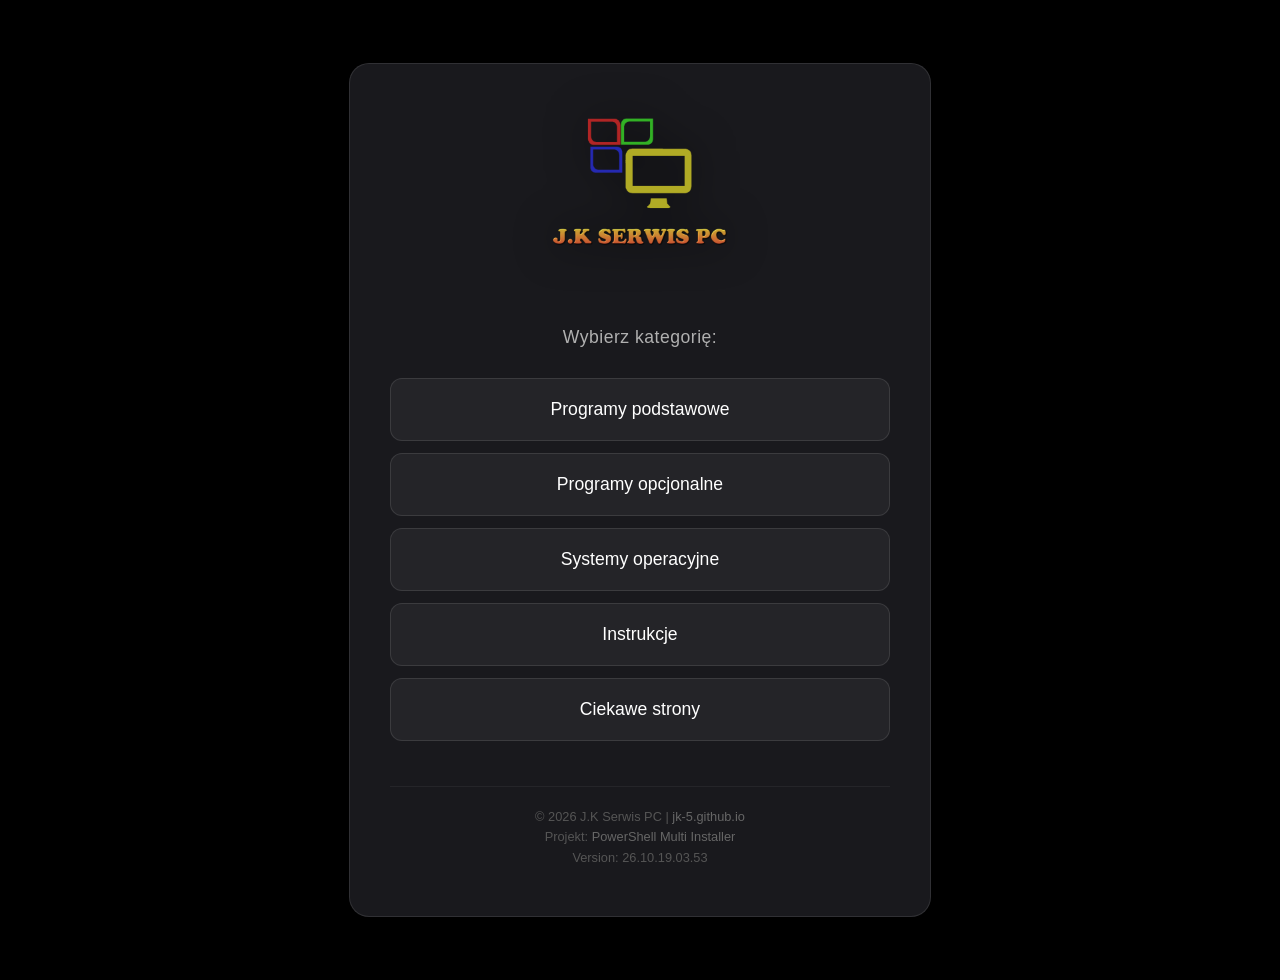
<file: index.html>
<!DOCTYPE html>
<html lang="pl">
<head>
    <meta charset="UTF-8">
    <meta name="viewport" content="width=device-width, initial-scale=1.0">
    <title>J.K Serwis PC</title>
    
    <link rel="icon" type="image/x-icon" href="https://github.com/jk-5/jk-5.github.io/raw/refs/heads/main/favicon.ico">

    <style>
        body {
            font-family: 'Segoe UI', Roboto, Helvetica, Arial, sans-serif;
            /* Zmiana: Idealna czerń pod efekt OLED */
            background: #000000; 
            color: #e0e0e0;
            display: flex;
            justify-content: center;
            align-items: center;
            min-height: 100vh;
            margin: 0;
            text-align: center;
            padding: 40px 0;
            overflow: hidden; /* Ukrywamy suwaki, by animacja była tłem */
        }

        /* Dodano: Styl dla płótna animacji */
        #fluid-canvas {
            position: fixed;
            top: 0;
            left: 0;
            width: 100%;
            height: 100%;
            z-index: 0;
        }

        .container {
            /* Zmiana: Mniejsza przezroczystość i Blur (szkło) */
            background: rgba(30, 30, 35, 0.85);
            backdrop-filter: blur(15px);
            -webkit-backdrop-filter: blur(15px);
            
            padding: 3rem 2.5rem;
            border-radius: 20px;
            box-shadow: 0 15px 35px rgba(0,0,0,0.8);
            max-width: 500px;
            width: 90%;
            border: 1px solid rgba(255, 255, 255, 0.1);
            
            /* Zmiana: Warstwy i obsługa myszy */
            position: relative;
            z-index: 1;
            pointer-events: none; 
        }

        .logo {
            max-width: 320px;
            width: 100%;
            height: auto;
            margin: 0 auto 35px auto;
            display: block;
            filter: drop-shadow(0 0 20px rgba(0,0,0,0.7));
        }

        p {
            color: #b0b0b0;
            margin-bottom: 30px;
            font-size: 1.1rem;
            letter-spacing: 0.5px;
        }

        .tiles-list {
            display: flex;
            flex-direction: column;
            gap: 12px;
            pointer-events: auto; /* Przywrócenie klikalności dla przycisków */
        }

        .tile {
            background: rgba(255, 255, 255, 0.05);
            border: 1px solid rgba(255, 255, 255, 0.1);
            padding: 20px;
            border-radius: 12px;
            text-decoration: none;
            color: #ffffff;
            font-weight: 500;
            transition: all 0.2s ease-in-out;
            font-size: 1.1rem;
        }

        .tile:hover {
            background: #0078d4;
            border-color: #0086f0;
            transform: scale(1.03);
            box-shadow: 0 5px 20px rgba(0, 120, 212, 0.5);
        }

        .footer {
            margin-top: 45px;
            font-size: 0.8rem;
            color: #555;
            border-top: 1px solid rgba(255, 255, 255, 0.05);
            padding-top: 20px;
            line-height: 1.6;
            pointer-events: auto; /* Przywrócenie klikalności dla linków */
        }

        .footer a {
            color: #666;
            text-decoration: none;
            transition: color 0.2s;
        }

        .footer a:hover {
            color: #0078d4;
        }
    </style>
</head>
<body>

    <!-- Dodano: Element, na którym fluid.js będzie rysował -->
    <canvas id="fluid-canvas"></canvas>

    <div class="container">
        <img src="logo.png" alt="J.K Serwis PC Logo" class="logo">
        
        <p>Wybierz kategorię:</p>

        <div class="tiles-list">
            <a href="programy.html" class="tile">Programy podstawowe</a>
            <a href="opcjonalne.html" class="tile">Programy opcjonalne</a>
            <a href="systemy.html" class="tile">Systemy operacyjne</a>
            <a href="instrukcje.html" class="tile">Instrukcje</a>
            <a href="ciekawe-strony.html" class="tile">Ciekawe strony</a>
        </div>
        
        <div class="footer">
            &copy; 2026 J.K Serwis PC | <a href="https://jk-5.github.io">jk-5.github.io</a><br>
            Projekt: <a href="https://github.com/jk-5/PS1Install" target="_blank">PowerShell Multi Installer</a><br>
			Version: 26.10.19.03.53
        </div>
    </div>

    <!-- Dodano: Podpięcie zewnętrznego pliku ze skryptem -->
    <script src="fluid.js"></script>

</body>
</html>
</file>
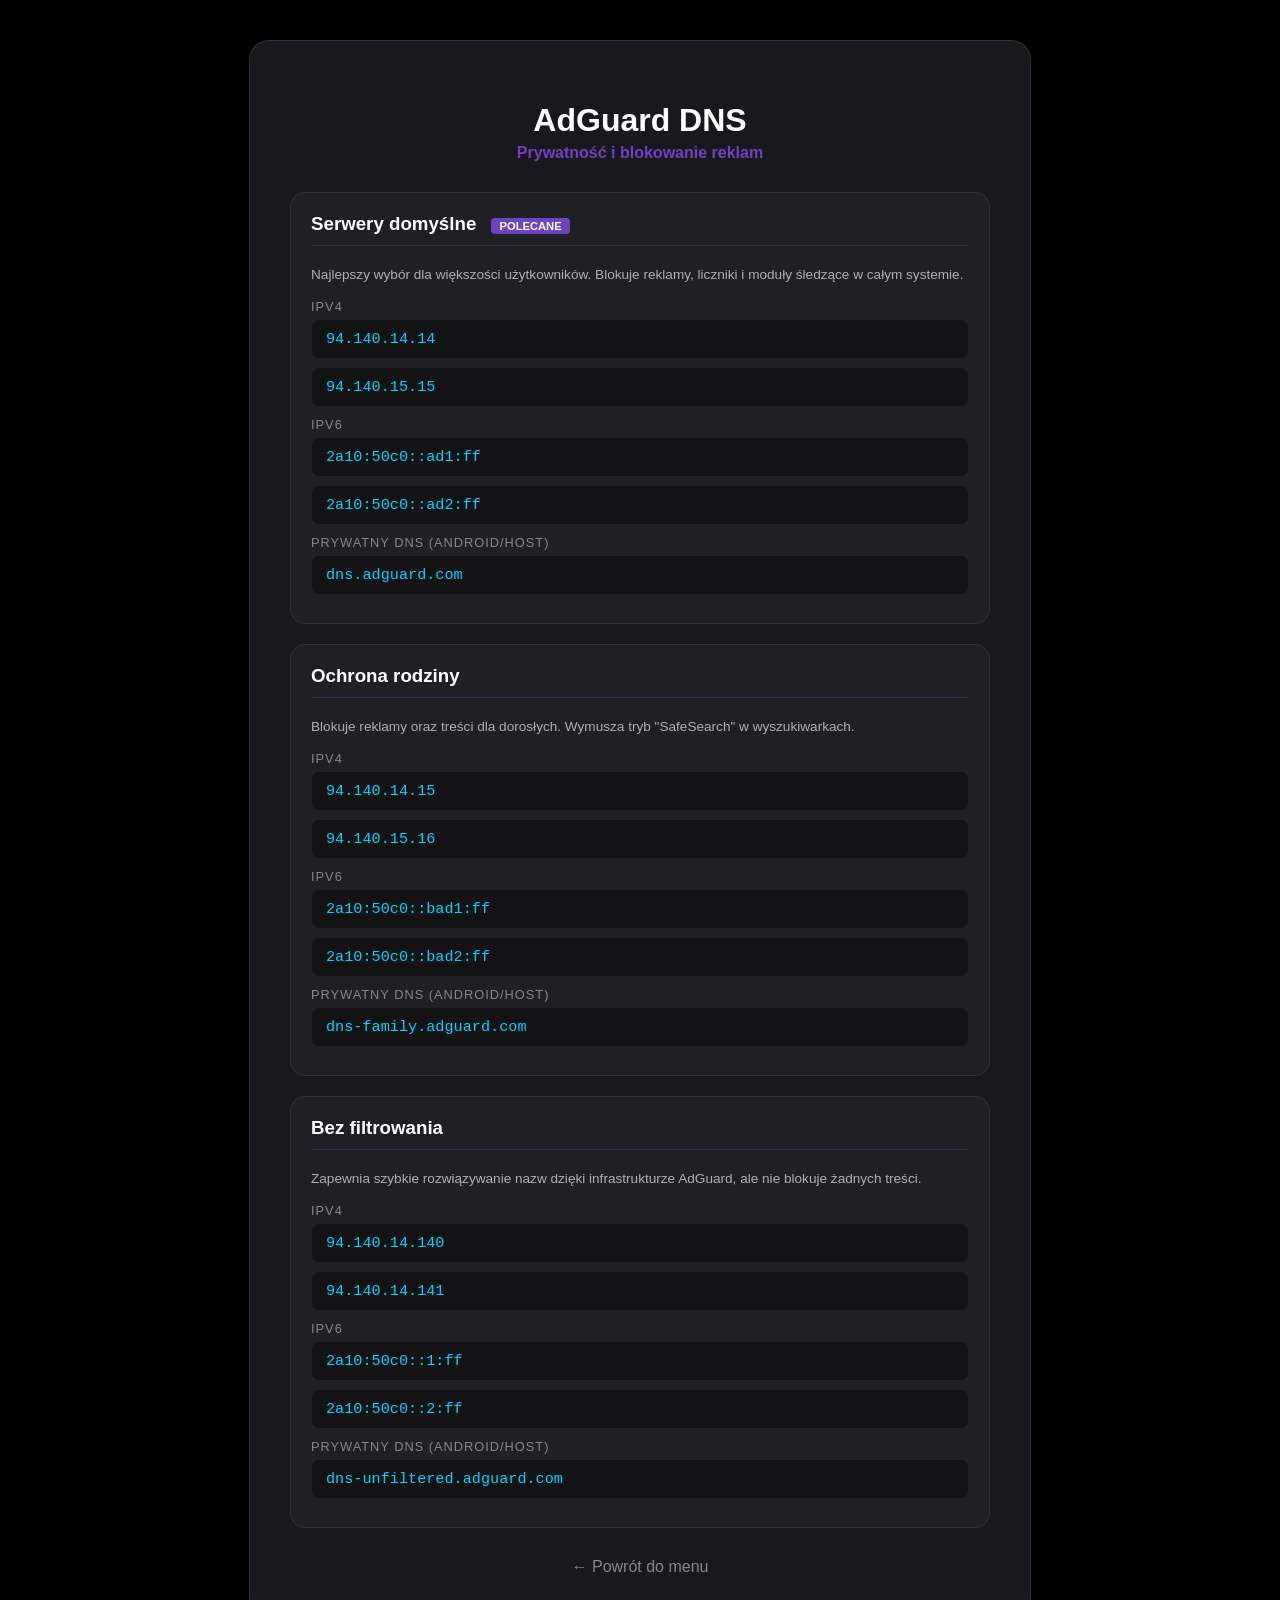
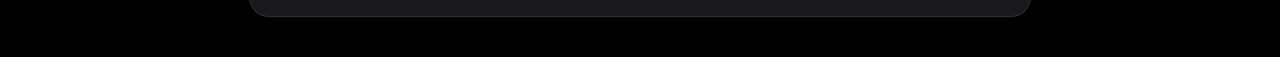
<file: adguard.html>
<!DOCTYPE html>
<html lang="pl">
<head>
    <meta charset="UTF-8">
    <meta name="viewport" content="width=device-width, initial-scale=1.0">
    <title>Konfiguracja AdGuard DNS | J.K Serwis PC</title>
    <link rel="icon" type="image/x-icon" href="https://github.com/jk-5/jk-5.github.io/raw/refs/heads/main/favicon.ico">
    <style>
        body {
            font-family: 'Segoe UI', Roboto, sans-serif;
            /* Idealna czerń OLED */
            background: #000000;
            color: #e0e0e0;
            margin: 0;
            display: flex;
            justify-content: center;
            align-items: center;
            min-height: 100vh;
            overflow-x: hidden;
            padding: 40px 0;
        }

        /* Element tła animowanego */
        #fluid-canvas {
            position: fixed;
            top: 0;
            left: 0;
            width: 100%;
            height: 100%;
            z-index: 0;
        }

        .container {
            /* Efekt szklanej karty (Glassmorphism) */
            background: rgba(30, 30, 35, 0.85);
            backdrop-filter: blur(15px);
            -webkit-backdrop-filter: blur(15px);
            
            padding: 2.5rem;
            border-radius: 20px;
            box-shadow: 0 15px 35px rgba(0,0,0,0.8);
            max-width: 700px;
            width: 90%;
            border: 1px solid rgba(255, 255, 255, 0.1);
            position: relative;
            z-index: 1;
            pointer-events: none;
        }

        h1 { color: #ffffff; text-align: center; margin-bottom: 5px; pointer-events: auto; }
        .subtitle { display: block; text-align: center; color: #6f42c1; font-weight: bold; margin-bottom: 30px; pointer-events: auto; }

        .dns-card {
            background: rgba(255, 255, 255, 0.03);
            border: 1px solid rgba(255, 255, 255, 0.08);
            border-radius: 15px;
            padding: 20px;
            margin-bottom: 20px;
            pointer-events: auto;
            transition: transform 0.3s ease;
        }

        .dns-card:hover {
            transform: scale(1.01);
            background: rgba(255, 255, 255, 0.05);
            border-color: rgba(111, 66, 193, 0.4);
        }

        .dns-card h3 { margin-top: 0; color: #fff; border-bottom: 1px solid rgba(111, 66, 193, 0.3); padding-bottom: 10px; }
        
        .section-title { font-size: 0.8rem; text-transform: uppercase; color: #888; letter-spacing: 1px; display: block; margin: 10px 0 5px; }
        
        .address-box {
            background: rgba(0, 0, 0, 0.4);
            padding: 10px 14px;
            border-radius: 8px;
            font-family: 'Consolas', monospace;
            font-size: 0.95rem;
            color: #00d4ff;
            display: block;
            margin-bottom: 8px;
            border: 1px solid rgba(255,255,255,0.05);
            user-select: all;
        }

        .desc { font-size: 0.85rem; color: #b0b0b0; line-height: 1.5; margin-top: 10px; }

        .btn-back {
            display: block;
            text-align: center;
            margin-top: 30px;
            color: #888;
            text-decoration: none;
            transition: 0.3s;
            pointer-events: auto;
        }
        .btn-back:hover { color: #6f42c1; }

        .tag { background: #6f42c1; color: white; padding: 2px 8px; border-radius: 4px; font-size: 0.7rem; vertical-align: middle; margin-left: 10px; text-transform: uppercase; }
    </style>
</head>
<body>

    <!-- Animacja tła -->
    <canvas id="fluid-canvas"></canvas>

    <div class="container">
        <h1>AdGuard DNS</h1>
        <span class="subtitle">Prywatność i blokowanie reklam</span>

        <!-- Serwery Domyślne -->
        <div class="dns-card">
            <h3>Serwery domyślne <span class="tag">Polecane</span></h3>
            <p class="desc">Najlepszy wybór dla większości użytkowników. Blokuje reklamy, liczniki i moduły śledzące w całym systemie.</p>
            
            <span class="section-title">IPv4</span>
            <span class="address-box">94.140.14.14</span>
            <span class="address-box">94.140.15.15</span>

            <span class="section-title">IPv6</span>
            <span class="address-box">2a10:50c0::ad1:ff</span>
            <span class="address-box">2a10:50c0::ad2:ff</span>

            <span class="section-title">Prywatny DNS (Android/Host)</span>
            <span class="address-box">dns.adguard.com</span>
        </div>

        <!-- Serwery Ochrony Rodziny -->
        <div class="dns-card">
            <h3>Ochrona rodziny</h3>
            <p class="desc">Blokuje reklamy oraz treści dla dorosłych. Wymusza tryb "SafeSearch" w wyszukiwarkach.</p>
            
            <span class="section-title">IPv4</span>
            <span class="address-box">94.140.14.15</span>
            <span class="address-box">94.140.15.16</span>

            <span class="section-title">IPv6</span>
            <span class="address-box">2a10:50c0::bad1:ff</span>
            <span class="address-box">2a10:50c0::bad2:ff</span>

            <span class="section-title">Prywatny DNS (Android/Host)</span>
            <span class="address-box">dns-family.adguard.com</span>
        </div>

        <!-- Serwery Bez Filtrowania -->
        <div class="dns-card">
            <h3>Bez filtrowania</h3>
            <p class="desc">Zapewnia szybkie rozwiązywanie nazw dzięki infrastrukturze AdGuard, ale nie blokuje żadnych treści.</p>
            
            <span class="section-title">IPv4</span>
            <span class="address-box">94.140.14.140</span>
            <span class="address-box">94.140.14.141</span>

            <span class="section-title">IPv6</span>
            <span class="address-box">2a10:50c0::1:ff</span>
            <span class="address-box">2a10:50c0::2:ff</span>

            <span class="section-title">Prywatny DNS (Android/Host)</span>
            <span class="address-box">dns-unfiltered.adguard.com</span>
        </div>

        <a href="ciekawe.html" class="btn-back">← Powrót do menu</a>
    </div>

    <!-- Skrypt animacji -->
    <script src="fluid.js"></script>

</body>
</html>
</file>
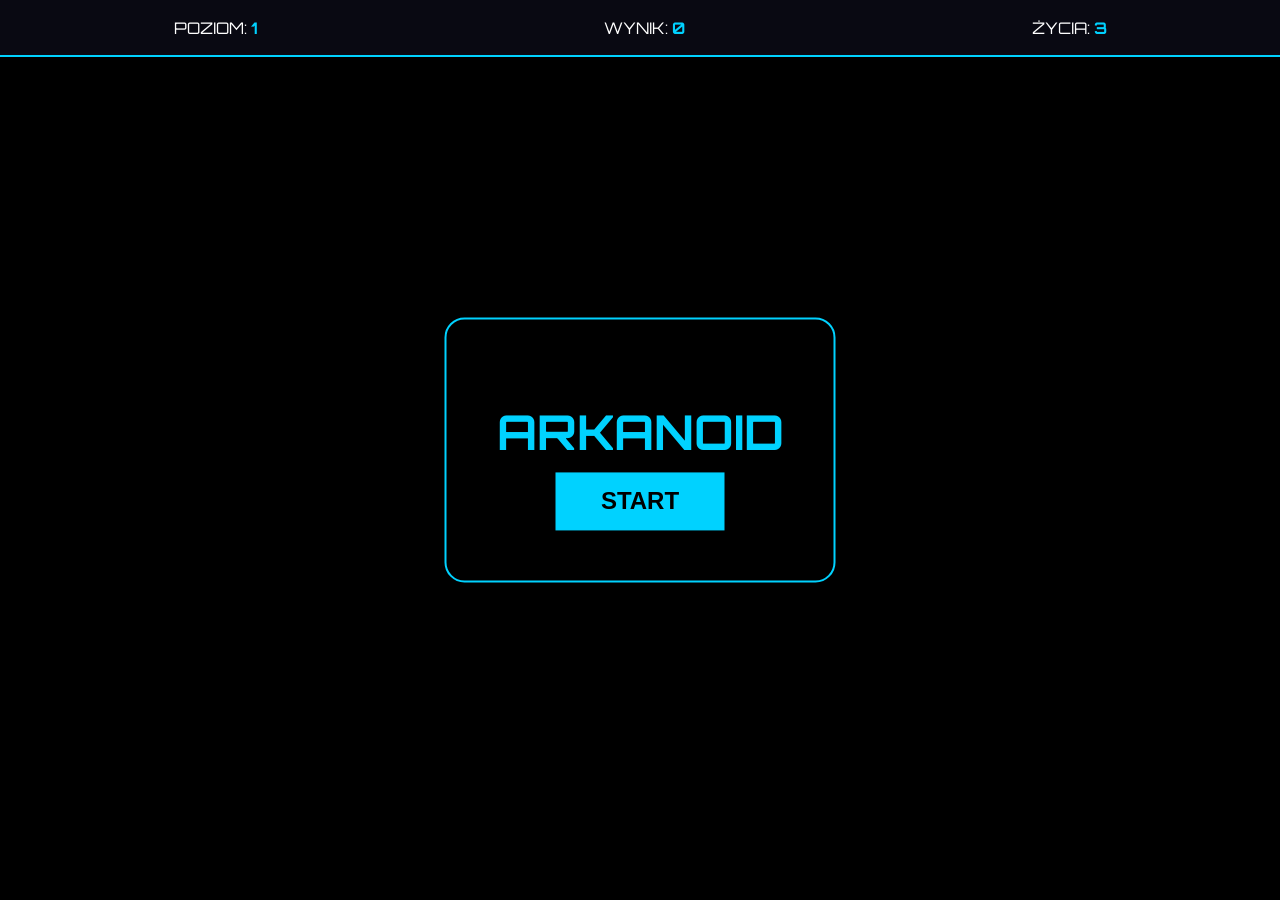
<file: arkanoid.html>
<!DOCTYPE html>
<html lang="pl">
<head>
    <meta charset="UTF-8">
    <meta name="viewport" content="width=device-width, initial-scale=1.0">
    <title>Arkanoid</title>
    <style>
        body { background: #000; margin: 0; overflow: hidden; color: #fff; font-family: 'Orbitron', sans-serif; }
        #top-bar {
            position: absolute; top: 0; width: 100%; height: 55px;
            background: rgba(10, 10, 20, 0.9); border-bottom: 2px solid #00d2ff;
            display: flex; justify-content: space-around; align-items: center; z-index: 10;
        }
        canvas { display: block; }
        .game-active { cursor: none; }
        .ui-layer {
            position: absolute; top: 50%; left: 50%; transform: translate(-50%, -50%);
            text-align: center; background: rgba(0,0,0,0.95); padding: 50px;
            border: 2px solid #00d2ff; border-radius: 20px; z-index: 20;
        }
        button {
            background: #00d2ff; border: none; color: #000; padding: 15px 45px;
            font-size: 1.5rem; cursor: pointer; font-weight: bold; text-transform: uppercase;
        }
        .stat span { color: #00d2ff; font-weight: bold; }
    </style>
    <link href="https://fonts.googleapis.com/css2?family=Orbitron:wght@400;700&display=swap" rel="stylesheet">
</head>
<body>

    <div id="top-bar">
        <div class="stat">POZIOM: <span id="lvl-val">1</span></div>
        <div class="stat">WYNIK: <span id="score-val">0</span></div>
        <div class="stat">ŻYCIA: <span id="lives-val">3</span></div>
    </div>

    <canvas id="gameCanvas"></canvas>

    <div id="ui-screen" class="ui-layer">
        <h1 style="color:#00d2ff; font-size: 3rem; margin-bottom: 10px;">ARKANOID</h1>
        <button onclick="requestStart()">START</button>
    </div>

<script>
    const canvas = document.getElementById("gameCanvas");
    const ctx = canvas.getContext("2d");
    const uiScreen = document.getElementById("ui-screen");

    // --- SYSTEM DŹWIĘKU ---
    let audioCtx;
    function initAudio() {
        if (!audioCtx) {
            audioCtx = new (window.AudioContext || window.webkitAudioContext)();
        }
    }

    function playSound(freq, type, dur, vol = 0.1) {
        if (!audioCtx) return;
        if (audioCtx.state === 'suspended') audioCtx.resume();
        const osc = audioCtx.createOscillator();
        const gain = audioCtx.createGain();
        osc.type = type;
        osc.frequency.setValueAtTime(freq, audioCtx.currentTime);
        gain.gain.setValueAtTime(vol, audioCtx.currentTime);
        gain.gain.exponentialRampToValueAtTime(0.0001, audioCtx.currentTime + dur);
        osc.connect(gain); gain.connect(audioCtx.destination);
        osc.start(); osc.stop(audioCtx.currentTime + dur);
    }

    // --- STATE ---
    let balls = [], bricks = [], powerups = [];
    let paddle = { x: 0, w: 160, h: 20, baseW: 160 };
    let score = 0, lives = 3, level = 1, gameRunning = false;
    let buffs = { wide: 0, power: 0, shrink: 0 };

    function resize() {
        canvas.width = window.innerWidth;
        canvas.height = window.innerHeight;
    }
    window.addEventListener('resize', resize);
    resize();

    function initLevel() {
        bricks = [];
        const rows = 3 + level;
        const cols = 10;
        const bW = (canvas.width - 110) / cols;
        for(let c=0; c<cols; c++) {
            bricks[c] = [];
            for(let r=0; r<rows; r++) {
                // 30% SZANSY NA BONUS
                let type = null;
                if(Math.random() < 0.30) {
                    const rand = Math.random();
                    if(rand < 0.3) type = 'multi';
                    else if(rand < 0.6) type = 'wide';
                    else if(rand < 0.8) type = 'power';
                    else type = 'shrink'; // Negatywny bonus
                }
                bricks[c][r] = {
                    x: c * (bW + 10) + 10, y: r * 35 + 80,
                    w: bW, h: 25, status: 1, type: type,
                    color: `hsl(${r * 30 + level * 40}, 70%, 50%)`
                };
            }
        }
    }

    function requestStart() {
        initAudio(); // Aktywacja dźwięku
        if (document.documentElement.requestFullscreen) {
            document.documentElement.requestFullscreen().catch(() => {});
        }
        setTimeout(startGame, 200);
    }

    function startGame() {
        resize();
        initLevel();
        paddle.x = (canvas.width - paddle.w) / 2;
        balls = [{ x: canvas.width/2, y: canvas.height - 150, dx: 6, dy: -6, r: 10 }];
        powerups = [];
        buffs = { wide: 0, power: 0, shrink: 0 };
        uiScreen.style.display = "none";
        document.body.classList.add('game-active');
        gameRunning = true;
        updateUI();
        draw();
    }

    function updateUI() {
        document.getElementById("score-val").innerText = score;
        document.getElementById("lives-val").innerText = lives;
        document.getElementById("lvl-val").innerText = level;
    }

    document.addEventListener("mousemove", (e) => {
        paddle.x = e.clientX - paddle.w / 2;
        if(paddle.x < 0) paddle.x = 0;
        if(paddle.x > canvas.width - paddle.w) paddle.x = canvas.width - paddle.w;
    });

    function draw() {
        if(!gameRunning) return;

        ctx.fillStyle = "rgba(0, 0, 15, 0.4)";
        ctx.fillRect(0, 0, canvas.width, canvas.height);

        // --- PALETKA ---
        let currentW = paddle.baseW;
        if(buffs.wide > 0) { currentW += 120; buffs.wide--; }
        if(buffs.shrink > 0) { currentW -= 80; buffs.shrink--; }
        paddle.w = Math.max(40, currentW);

        ctx.shadowBlur = 20;
        ctx.shadowColor = buffs.shrink > 0 ? "#ff0000" : "#00d2ff";
        ctx.fillStyle = buffs.shrink > 0 ? "#ff0000" : "#00d2ff";
        ctx.fillRect(paddle.x, canvas.height - 50, paddle.w, paddle.h);
        ctx.strokeStyle = "#fff";
        ctx.strokeRect(paddle.x, canvas.height - 50, paddle.w, paddle.h);
        ctx.shadowBlur = 0;

        // --- KLOCKI ---
        let count = 0;
        bricks.forEach(col => col.forEach(b => {
            if(b.status) {
                count++;
                ctx.fillStyle = b.color;
                ctx.fillRect(b.x, b.y, b.w, b.h);
            }
        }));
        if(count === 0) { level++; startGame(); return; }

        // --- BONUSY ---
        powerups.forEach((p, i) => {
            p.y += 4;
            ctx.fillStyle = p.type === 'shrink' ? "#ff0000" : "#fff";
            ctx.font = "bold 20px Orbitron";
            ctx.fillText(`[${p.type[0].toUpperCase()}]`, p.x, p.y);

            if(p.y > canvas.height - 60 && p.x > paddle.x && p.x < paddle.x + paddle.w) {
                if(p.type === 'multi') {
                    const len = balls.length;
                    for(let j=0; j<len; j++) {
                        balls.push({...balls[j], dx: -balls[j].dx, dy: -Math.abs(balls[j].dy)});
                    }
                } else if(p.type === 'wide') buffs.wide += 500;
                else if(p.type === 'power') buffs.power += 400;
                else if(p.type === 'shrink') buffs.shrink += 500;
                
                playSound(800, 'square', 0.2);
                powerups.splice(i, 1);
            }
            if(p.y > canvas.height) powerups.splice(i, 1);
        });

        // --- KULE ---
        balls.forEach((ball, bi) => {
            ball.x += ball.dx;
            ball.y += ball.dy;

            if(ball.x < 10 || ball.x > canvas.width - 10) { ball.dx *= -1; playSound(400, 'sine', 0.05); }
            if(ball.y < 65) { ball.dy *= -1; playSound(400, 'sine', 0.05); }

            // Kolizja paletka
            if(ball.y > canvas.height - 60 && ball.y < canvas.height - 20 && ball.x > paddle.x && ball.x < paddle.x + paddle.w) {
                ball.dy = -Math.abs(ball.dy);
                ball.dx = (ball.x - (paddle.x + paddle.w/2)) / 8;
                playSound(300, 'sine', 0.1);
                ball.y = canvas.height - 65;
            }

            // Kolizja klocki
            bricks.forEach(col => col.forEach(b => {
                if(b.status && ball.x > b.x && ball.x < b.x + b.w && ball.y > b.y && ball.y < b.y + b.h) {
                    if(buffs.power <= 0) ball.dy *= -1;
                    b.status = 0;
                    score += 10; updateUI();
                    playSound(600, 'triangle', 0.05);
                    if(b.type) powerups.push({x: b.x + b.w/2, y: b.y, type: b.type});
                }
            }));

            ctx.beginPath();
            ctx.arc(ball.x, ball.y, ball.r, 0, Math.PI*2);
            ctx.fillStyle = buffs.power > 0 ? "#ff007f" : "#fff";
            ctx.fill();
            ctx.closePath();

            if(ball.y > canvas.height) balls.splice(bi, 1);
        });

        if(buffs.power > 0) buffs.power--;

        if(balls.length === 0) {
            lives--; updateUI();
            playSound(150, 'sawtooth', 0.4);
            if(lives <= 0) { gameRunning = false; uiScreen.style.display="block"; document.body.classList.remove('game-active'); }
            else balls = [{ x: canvas.width/2, y: canvas.height - 150, dx: 6, dy: -6, r: 10 }];
        }

        requestAnimationFrame(draw);
    }
</script>
</body>
</html>
</file>
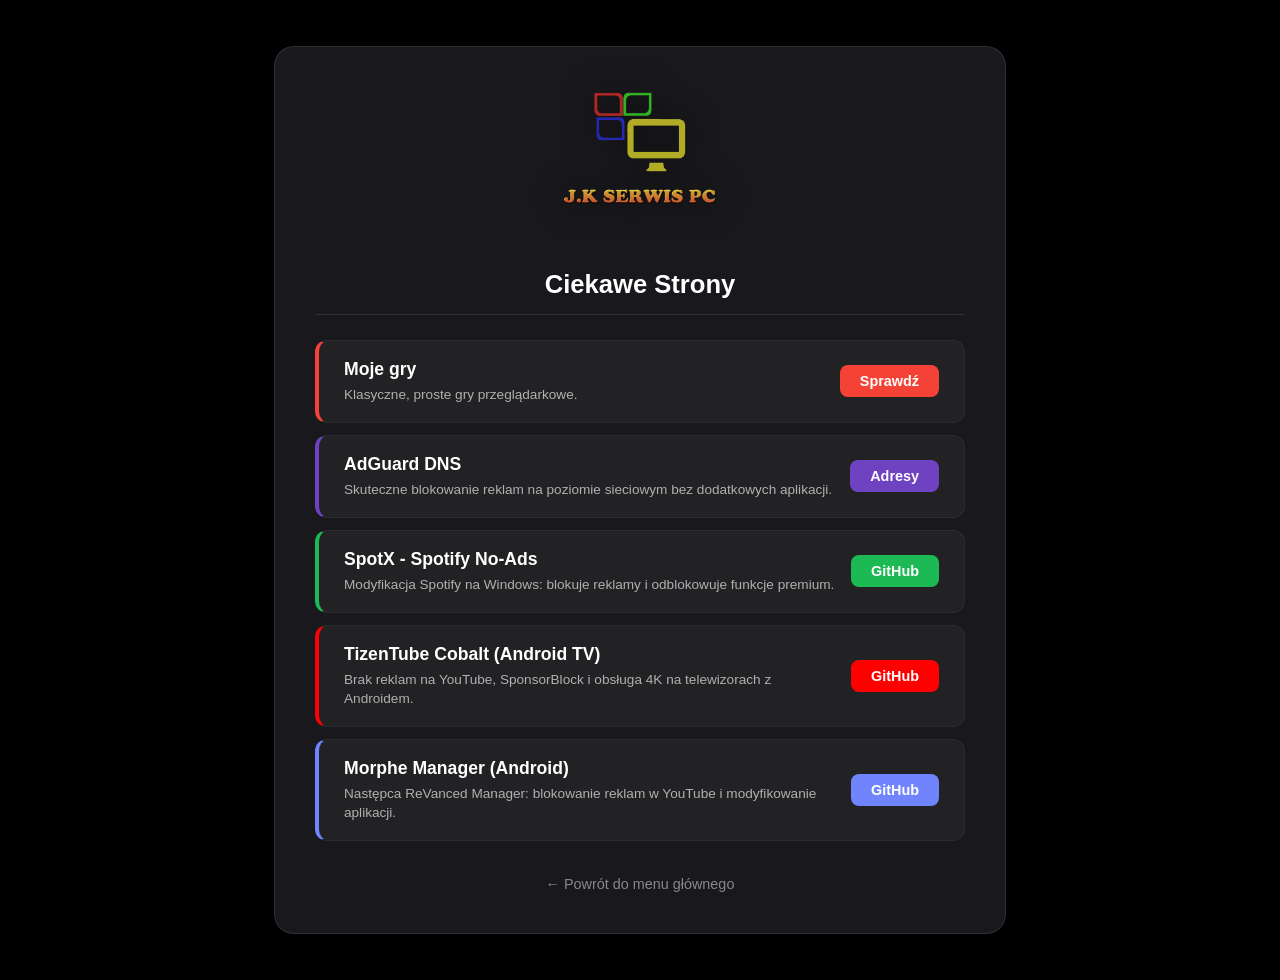
<file: ciekawe-strony.html>
<!DOCTYPE html>
<html lang="pl">
<head>
    <meta charset="UTF-8">
    <meta name="viewport" content="width=device-width, initial-scale=1.0">
    <title>Ciekawe Strony | J.K Serwis PC</title>
    <link rel="icon" type="image/x-icon" href="https://github.com/jk-5/jk-5.github.io/raw/refs/heads/main/favicon.ico">
    <style>
        body {
            font-family: 'Segoe UI', Roboto, sans-serif;
            /* Idealna czerń OLED */
            background: #000000;
            color: #e0e0e0;
            display: flex;
            justify-content: center;
            align-items: center;
            min-height: 100vh;
            margin: 0;
            padding: 40px 0;
            overflow-x: hidden;
        }

        /* Tło animowane */
        #fluid-canvas {
            position: fixed;
            top: 0;
            left: 0;
            width: 100%;
            height: 100%;
            z-index: 0;
        }

        .container {
            /* Glassmorphism */
            background: rgba(30, 30, 35, 0.85);
            backdrop-filter: blur(15px);
            -webkit-backdrop-filter: blur(15px);
            
            padding: 2.5rem;
            border-radius: 20px;
            box-shadow: 0 15px 35px rgba(0,0,0,0.8);
            max-width: 650px;
            width: 90%;
            border: 1px solid rgba(255, 255, 255, 0.1);
            text-align: center;
            position: relative;
            z-index: 1;
            pointer-events: none;
        }

        .logo {
            max-width: 280px;
            width: 100%;
            height: auto;
            margin: 0 auto 25px auto;
            display: block;
            filter: drop-shadow(0 0 15px rgba(0,0,0,0.7));
        }

        h1 { 
            color: #ffffff; 
            font-size: 1.6rem; 
            margin-bottom: 25px; 
            border-bottom: 1px solid rgba(255,255,255,0.1);
            padding-bottom: 15px;
        }

        .web-list {
            display: flex;
            flex-direction: column;
            gap: 12px;
            pointer-events: auto; /* Aktywacja kliknięć wewnątrz kontenera */
        }

        .web-item {
            display: flex;
            justify-content: space-between;
            align-items: center;
            background: rgba(255, 255, 255, 0.04);
            padding: 18px 25px;
            border-radius: 12px;
            border: 1px solid rgba(255, 255, 255, 0.05);
            transition: 0.3s cubic-bezier(0.4, 0, 0.2, 1);
            text-align: left;
        }

        .web-item:hover {
            background: rgba(255, 255, 255, 0.08);
            transform: scale(1.02);
            border-color: rgba(255, 255, 255, 0.2);
        }

        .web-info {
            flex: 1;
            padding-right: 15px;
        }

        .web-name {
            display: block;
            font-weight: bold;
            color: #ffffff;
            font-size: 1.1rem;
        }

        .web-desc {
            font-size: 0.85rem;
            color: #b0b0b0;
            display: block;
            margin-top: 5px;
            line-height: 1.4;
        }

        .btn-visit {
            color: white;
            text-decoration: none;
            padding: 8px 20px;
            border-radius: 8px;
            font-size: 0.9rem;
            font-weight: 600;
            transition: 0.2s;
            white-space: nowrap;
            background: #6f42c1; /* Domyślny fioletowy */
        }

        .btn-visit:hover { 
            filter: brightness(1.2);
            box-shadow: 0 0 15px rgba(255, 255, 255, 0.2);
        }

        .btn-back {
            display: inline-block;
            margin-top: 35px;
            color: #888;
            text-decoration: none;
            font-size: 0.9rem;
            transition: 0.3s;
            pointer-events: auto;
        }

        .btn-back:hover { color: #0078d4; }

        /* Media queries dla urządzeń mobilnych */
        @media (max-width: 500px) {
            .web-item { flex-direction: column; text-align: center; gap: 15px; }
            .web-info { padding-right: 0; }
        }
    </style>
</head>
<body>

    <!-- Animacja Fluid w tle -->
    <canvas id="fluid-canvas"></canvas>

    <div class="container">
        <img src="logo.png" alt="J.K Serwis PC Logo" class="logo">
        
        <h1>Ciekawe Strony</h1>
        
        <div class="web-list">
			<!-- Moje gry -->
            <div class="web-item" style="border-left: 4px solid #f44336;">
                <div class="web-info">
                    <span class="web-name">Moje gry</span>
                    <span class="web-desc">Klasyczne, proste gry przeglądarkowe.</span>
                </div>
                <a href="games.html" target="_blank" class="btn-visit" style="background: #f44336;">Sprawdź</a>
            </div>
			
            <!-- AdGuard DNS -->
            <div class="web-item" style="border-left: 4px solid #6f42c1;">
                <div class="web-info">
                    <span class="web-name">AdGuard DNS</span>
                    <span class="web-desc">Skuteczne blokowanie reklam na poziomie sieciowym bez dodatkowych aplikacji.</span>
                </div>
                <a href="adguard.html" class="btn-visit">Adresy</a>
            </div>

            <!-- Projekt SpotX -->
            <div class="web-item" style="border-left: 4px solid #1db954;">
                <div class="web-info">
                    <span class="web-name">SpotX - Spotify No-Ads</span>
                    <span class="web-desc">Modyfikacja Spotify na Windows: blokuje reklamy i odblokowuje funkcje premium.</span>
                </div>
                <a href="https://github.com/SpotX-Official/SpotX" target="_blank" class="btn-visit" style="background: #1db954;">GitHub</a>
            </div>

            <!-- Projekt SmartTube -->
            <div class="web-item" style="border-left: 4px solid #ff0000;">
                <div class="web-info">
                    <span class="web-name">TizenTube Cobalt (Android TV)</span>
                    <span class="web-desc">Brak reklam na YouTube, SponsorBlock i obsługa 4K na telewizorach z Androidem.</span>
                </div>
                <a href="https://github.com/reisxd/TizenTubeCobalt" target="_blank" class="btn-visit" style="background: #ff0000;">GitHub</a>
            </div>

            <!-- Projekt ReVanced -->
            <div class="web-item" style="border-left: 4px solid #7084fd;">
                <div class="web-info">
                    <span class="web-name">Morphe Manager (Android)</span>
                    <span class="web-desc">Następca ReVanced Manager: blokowanie reklam w YouTube i modyfikowanie aplikacji.</span>
                </div>
                <a href="https://github.com/MorpheApp/morphe-manager" target="_blank" class="btn-visit" style="background: #7084fd;">GitHub</a>
            </div>
        </div>

        <a href="index.html" class="btn-back">← Powrót do menu głównego</a>
    </div>

    <!-- Podpięcie skryptu animacji -->
    <script src="fluid.js"></script>

</body>
</html>
</file>
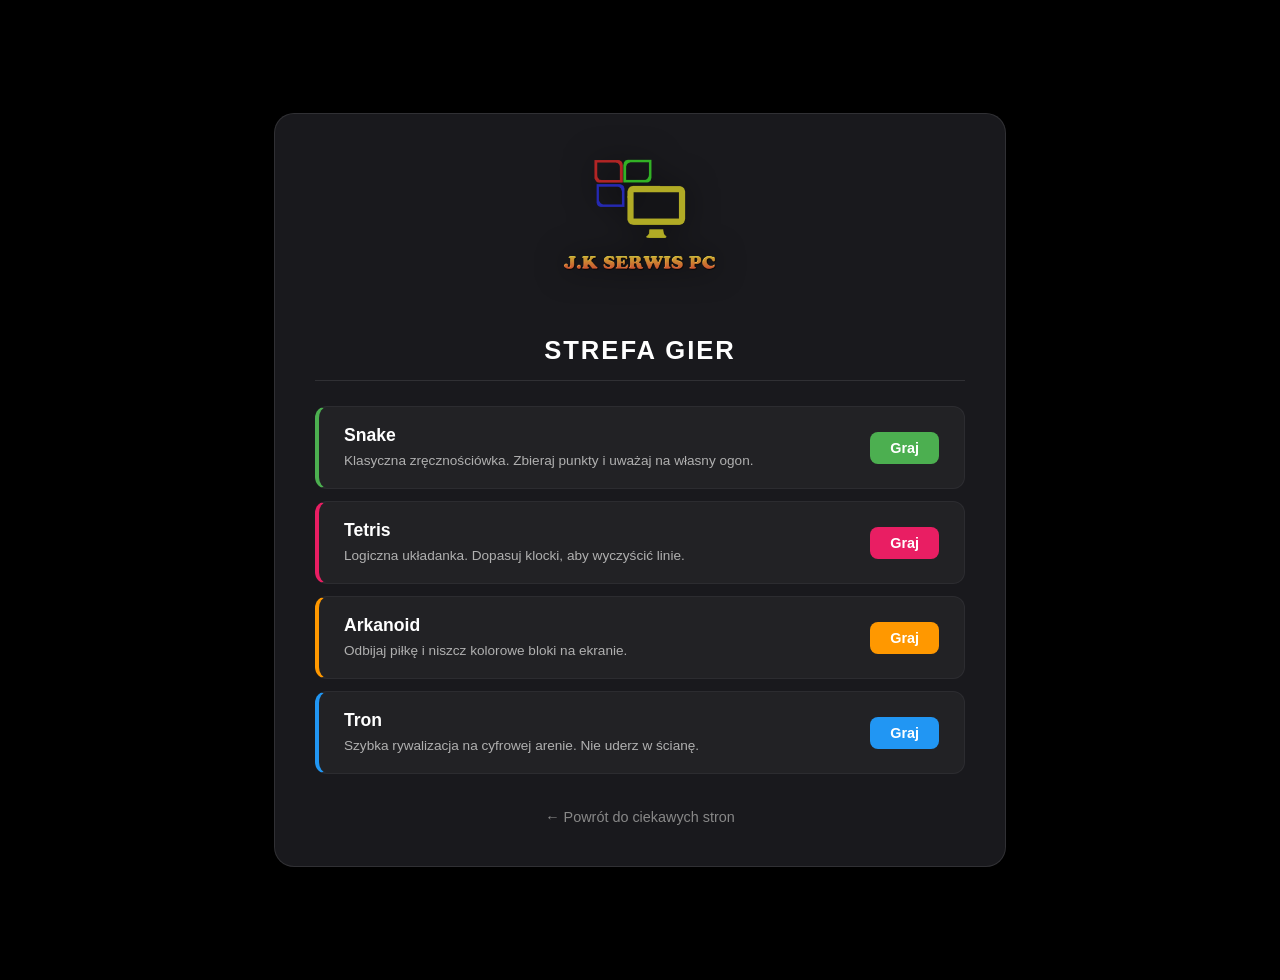
<file: games.html>
<!DOCTYPE html>
<html lang="pl">
<head>
    <meta charset="UTF-8">
    <meta name="viewport" content="width=device-width, initial-scale=1.0">
    <title>Strefa Gier | J.K Serwis PC</title>
    <link rel="icon" type="image/x-icon" href="https://github.com/jk-5/jk-5.github.io/raw/refs/heads/main/favicon.ico">
    <style>
        body {
            font-family: 'Segoe UI', Roboto, sans-serif;
            background: #000000;
            color: #e0e0e0;
            display: flex;
            justify-content: center;
            align-items: center;
            min-height: 100vh;
            margin: 0;
            padding: 40px 0;
            overflow-x: hidden;
        }

        #fluid-canvas {
            position: fixed;
            top: 0; left: 0;
            width: 100%; height: 100%;
            z-index: 0;
        }

        .container {
            background: rgba(30, 30, 35, 0.85);
            backdrop-filter: blur(15px);
            -webkit-backdrop-filter: blur(15px);
            padding: 2.5rem;
            border-radius: 20px;
            box-shadow: 0 15px 35px rgba(0,0,0,0.8);
            max-width: 650px;
            width: 90%;
            border: 1px solid rgba(255, 255, 255, 0.1);
            text-align: center;
            position: relative;
            z-index: 1;
            pointer-events: none;
        }

        .logo {
            max-width: 280px;
            width: 100%;
            height: auto;
            margin: 0 auto 25px auto;
            display: block;
            filter: drop-shadow(0 0 15px rgba(0,0,0,0.7));
        }

        h1 { 
            color: #ffffff; 
            font-size: 1.6rem; 
            margin-bottom: 25px; 
            border-bottom: 1px solid rgba(255,255,255,0.1);
            padding-bottom: 15px;
            text-transform: uppercase;
            letter-spacing: 2px;
        }

        .web-list {
            display: flex;
            flex-direction: column;
            gap: 12px;
            pointer-events: auto;
        }

        .game-item {
            display: flex;
            justify-content: space-between;
            align-items: center;
            background: rgba(255, 255, 255, 0.04);
            padding: 18px 25px;
            border-radius: 12px;
            border: 1px solid rgba(255, 255, 255, 0.05);
            transition: 0.3s cubic-bezier(0.4, 0, 0.2, 1);
            text-align: left;
            text-decoration: none;
            color: inherit;
        }

        .game-item:hover {
            background: rgba(255, 255, 255, 0.08);
            transform: scale(1.02);
            border-color: rgba(255, 255, 255, 0.2);
        }

        .game-info {
            flex: 1;
            padding-right: 15px;
        }

        .game-name {
            display: block;
            font-weight: bold;
            color: #ffffff;
            font-size: 1.1rem;
        }

        .game-desc {
            font-size: 0.85rem;
            color: #b0b0b0;
            display: block;
            margin-top: 5px;
            line-height: 1.4;
        }

        .btn-play {
            color: white;
            padding: 8px 20px;
            border-radius: 8px;
            font-size: 0.9rem;
            font-weight: 600;
            background: #6f42c1;
            transition: 0.2s;
            white-space: nowrap;
        }

        .game-item:hover .btn-play {
            filter: brightness(1.2);
            box-shadow: 0 0 15px rgba(255, 255, 255, 0.1);
        }

        .btn-back {
            display: inline-block;
            margin-top: 35px;
            color: #888;
            text-decoration: none;
            font-size: 0.9rem;
            transition: 0.3s;
            pointer-events: auto;
        }

        .btn-back:hover { color: #0078d4; }

        @media (max-width: 500px) {
            .game-item { flex-direction: column; text-align: center; gap: 15px; }
            .game-info { padding-right: 0; }
        }
    </style>
</head>
<body>

    <canvas id="fluid-canvas"></canvas>

    <div class="container">
        <!-- Logo przywrócone -->
        <img src="logo.png" alt="J.K Serwis PC Logo" class="logo">
        
        <h1>Strefa Gier</h1>
        
        <div class="web-list">
            <!-- Snake -->
            <a href="snake.html" class="game-item" style="border-left: 4px solid #4CAF50;">
                <div class="game-info">
                    <span class="game-name">Snake</span>
                    <span class="game-desc">Klasyczna zręcznościówka. Zbieraj punkty i uważaj na własny ogon.</span>
                </div>
                <div class="btn-play" style="background: #4CAF50;">Graj</div>
            </a>

            <!-- Tetris -->
            <a href="tetris.html" class="game-item" style="border-left: 4px solid #e91e63;">
                <div class="game-info">
                    <span class="game-name">Tetris</span>
                    <span class="game-desc">Logiczna układanka. Dopasuj klocki, aby wyczyścić linie.</span>
                </div>
                <div class="btn-play" style="background: #e91e63;">Graj</div>
            </a>

            <!-- Arkanoid -->
            <a href="arkanoid.html" class="game-item" style="border-left: 4px solid #ff9800;">
                <div class="game-info">
                    <span class="game-name">Arkanoid</span>
                    <span class="game-desc">Odbijaj piłkę i niszcz kolorowe bloki na ekranie.</span>
                </div>
                <div class="btn-play" style="background: #ff9800;">Graj</div>
            </a>

            <!-- Tron -->
            <a href="tron.html" class="game-item" style="border-left: 4px solid #2196f3;">
                <div class="game-info">
                    <span class="game-name">Tron</span>
                    <span class="game-desc">Szybka rywalizacja na cyfrowej arenie. Nie uderz w ścianę.</span>
                </div>
                <div class="btn-play" style="background: #2196f3;">Graj</div>
            </a>
        </div>

        <a href="ciekawe-strony.html" class="btn-back">← Powrót do ciekawych stron</a>
    </div>

    <script src="fluid.js"></script>

</body>
</html>
</file>
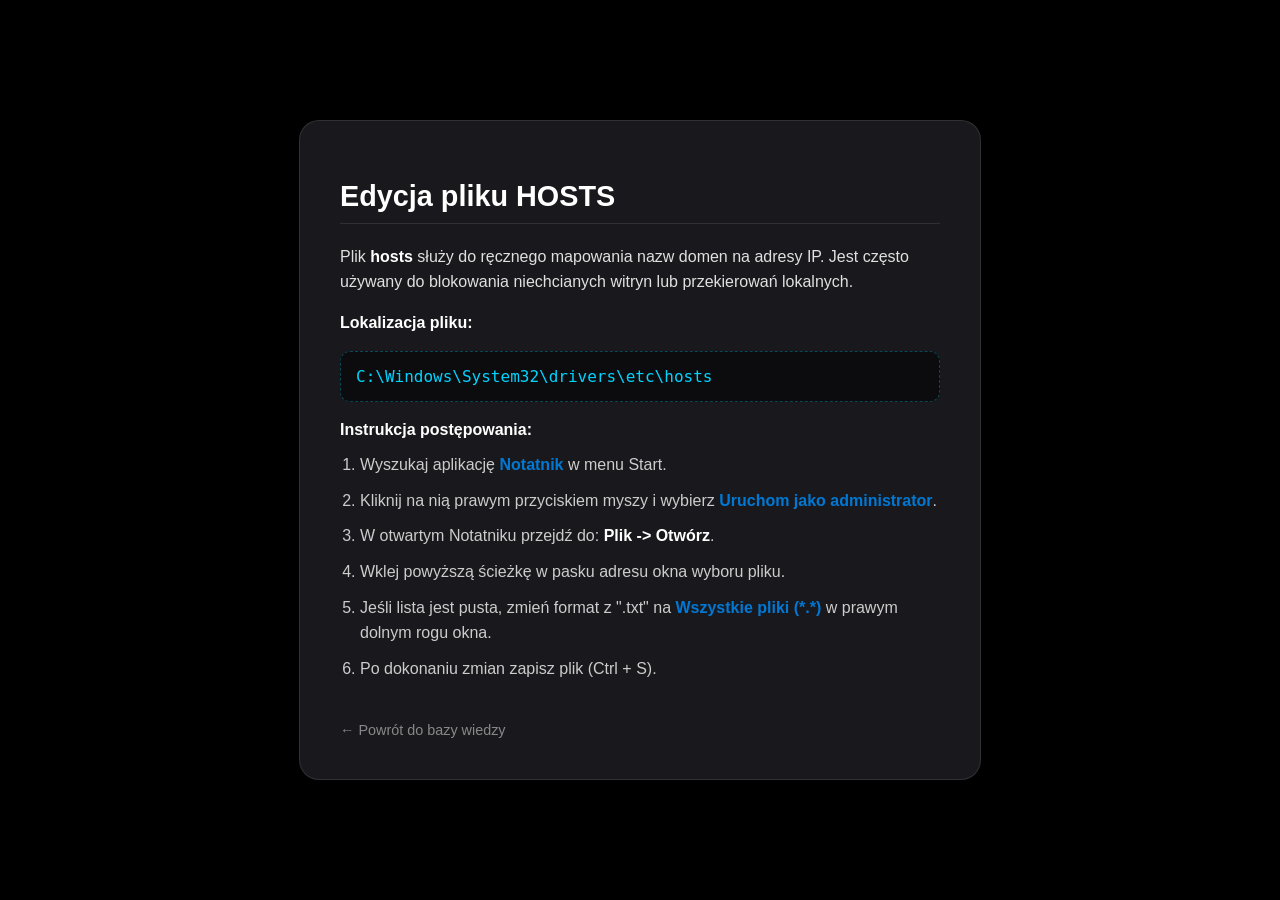
<file: instrukcja-hosts.html>
<!DOCTYPE html>
<html lang="pl">
<head>
    <meta charset="UTF-8">
    <meta name="viewport" content="width=device-width, initial-scale=1.0">
    <title>Edycja pliku HOSTS | J.K Serwis PC</title>
    <link rel="icon" type="image/x-icon" href="https://github.com/jk-5/jk-5.github.io/raw/refs/heads/main/favicon.ico">
    <style>
        body {
            font-family: 'Segoe UI', Roboto, sans-serif;
            background: #000000; /* Idealna czerń OLED */
            color: #e0e0e0;
            margin: 0;
            display: flex;
            justify-content: center;
            align-items: center;
            min-height: 100vh;
            overflow-x: hidden;
        }

        /* Element tła animowanego */
        #fluid-canvas {
            position: fixed;
            top: 0;
            left: 0;
            width: 100%;
            height: 100%;
            z-index: 0;
        }

        .card {
            /* Efekt szklanej karty (Glassmorphism) */
            background: rgba(30, 30, 35, 0.85);
            backdrop-filter: blur(15px);
            -webkit-backdrop-filter: blur(15px);
            
            padding: 2.5rem;
            border-radius: 20px;
            box-shadow: 0 15px 35px rgba(0,0,0,0.8);
            max-width: 600px;
            width: 90%;
            border: 1px solid rgba(255, 255, 255, 0.1);
            position: relative;
            z-index: 1;
            pointer-events: none; /* Pozwala malować pod menu */
        }

        h1 { 
            color: #ffffff; 
            font-size: 1.8rem;
            margin-bottom: 20px;
            border-bottom: 1px solid rgba(255,255,255,0.1);
            padding-bottom: 10px;
        }

        .step { 
            margin-bottom: 15px; 
            line-height: 1.6; 
            text-align: left;
            pointer-events: auto;
        }

        .path-box { 
            background: rgba(0, 0, 0, 0.5); 
            padding: 15px; 
            border-radius: 10px; 
            font-family: 'Consolas', monospace; 
            color: #00d4ff; 
            border: 1px dashed rgba(0, 212, 255, 0.3); 
            margin: 15px 0; 
            word-break: break-all;
            pointer-events: auto;
            user-select: all; /* Łatwe kopiowanie ścieżki */
        }

        ol {
            padding-left: 20px;
            margin-top: 10px;
        }

        ol li {
            margin-bottom: 10px;
            color: #ccc;
        }

        strong {
            color: #fff;
        }

        .btn-back { 
            display: inline-block;
            margin-top: 25px;
            color: #888; 
            text-decoration: none; 
            font-size: 0.9rem;
            transition: 0.3s;
            pointer-events: auto;
        }

        .btn-back:hover { 
            color: #0078d4; 
        }

        /* Akcent dla ważnych informacji */
        .highlight {
            color: #0078d4;
            font-weight: bold;
        }
    </style>
</head>
<body>

    <!-- Animacja tła -->
    <canvas id="fluid-canvas"></canvas>

    <div class="card">
        <h1>Edycja pliku HOSTS</h1>
        <p class="step">Plik <strong>hosts</strong> służy do ręcznego mapowania nazw domen na adresy IP. Jest często używany do blokowania niechcianych witryn lub przekierowań lokalnych.</p>
        
        <span class="step"><strong>Lokalizacja pliku:</strong></span>
        <div class="path-box">C:\Windows\System32\drivers\etc\hosts</div>

        <div class="step">
            <strong>Instrukcja postępowania:</strong>
            <ol>
                <li>Wyszukaj aplikację <span class="highlight">Notatnik</span> w menu Start.</li>
                <li>Kliknij na nią prawym przyciskiem myszy i wybierz <span class="highlight">Uruchom jako administrator</span>.</li>
                <li>W otwartym Notatniku przejdź do: <strong>Plik -> Otwórz</strong>.</li>
                <li>Wklej powyższą ścieżkę w pasku adresu okna wyboru pliku.</li>
                <li>Jeśli lista jest pusta, zmień format z ".txt" na <span class="highlight">Wszystkie pliki (*.*)</span> w prawym dolnym rogu okna.</li>
                <li>Po dokonaniu zmian zapisz plik (Ctrl + S).</li>
            </ol>
        </div>

        <a href="instrukcje.html" class="btn-back">← Powrót do bazy wiedzy</a>
    </div>

    <!-- Podpięcie skryptu animacji -->
    <script src="fluid.js"></script>

</body>
</html>
</file>
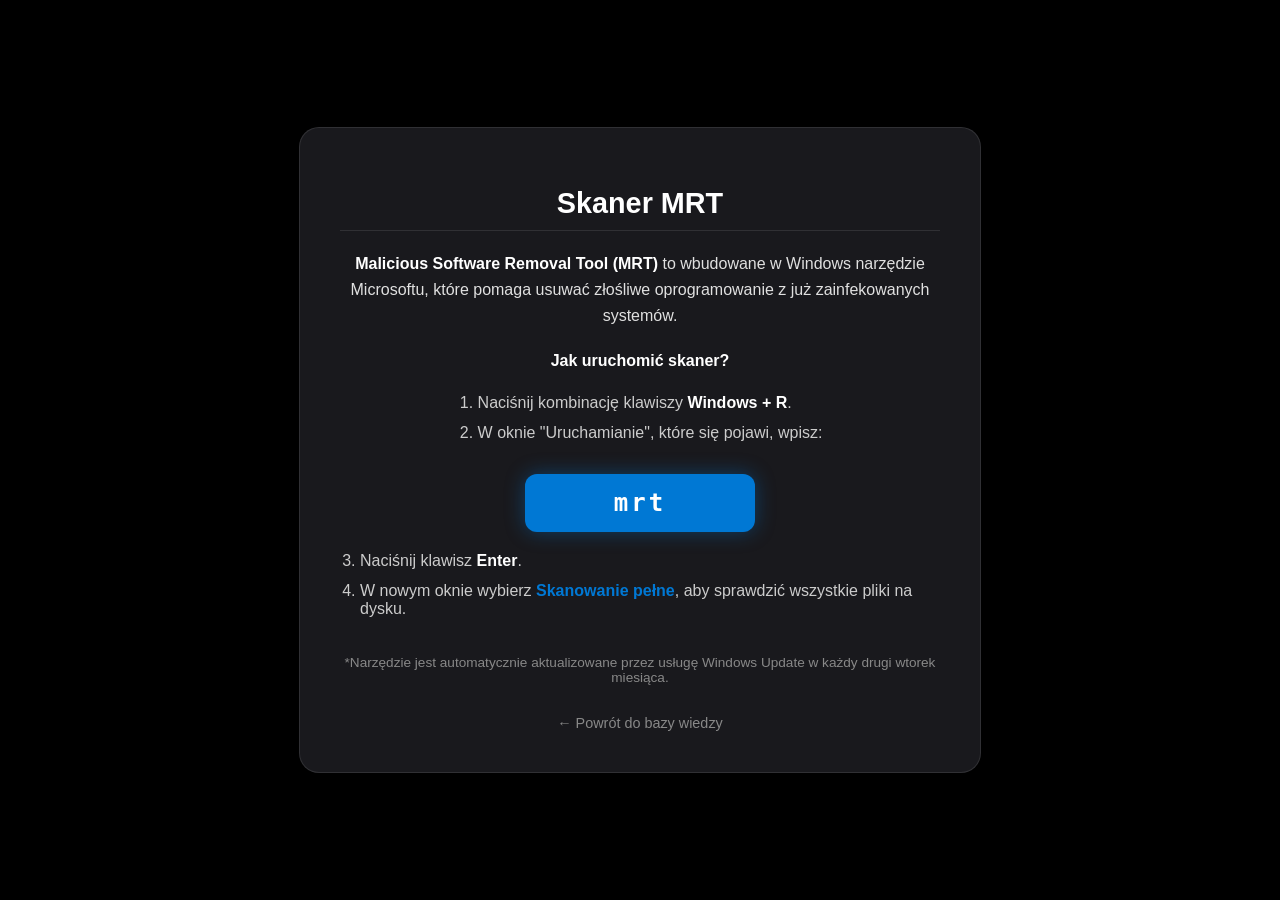
<file: instrukcja-mrt.html>
<!DOCTYPE html>
<html lang="pl">
<head>
    <meta charset="UTF-8">
    <meta name="viewport" content="width=device-width, initial-scale=1.0">
    <title>Skaner MRT | J.K Serwis PC</title>
    <link rel="icon" type="image/x-icon" href="https://github.com/jk-5/jk-5.github.io/raw/refs/heads/main/favicon.ico">
    <style>
        body {
            font-family: 'Segoe UI', Roboto, sans-serif;
            /* Idealna czerń OLED */
            background: #000000;
            color: #e0e0e0;
            margin: 0;
            display: flex;
            justify-content: center;
            align-items: center;
            min-height: 100vh;
            overflow-x: hidden;
        }

        /* Element tła animowanego */
        #fluid-canvas {
            position: fixed;
            top: 0;
            left: 0;
            width: 100%;
            height: 100%;
            z-index: 0;
        }

        .card {
            /* Efekt szklanej karty (Glassmorphism) */
            background: rgba(30, 30, 35, 0.85);
            backdrop-filter: blur(15px);
            -webkit-backdrop-filter: blur(15px);
            
            padding: 2.5rem;
            border-radius: 20px;
            box-shadow: 0 15px 35px rgba(0,0,0,0.8);
            max-width: 600px;
            width: 90%;
            border: 1px solid rgba(255, 255, 255, 0.1);
            position: relative;
            z-index: 1;
            text-align: center;
            pointer-events: none;
        }

        h1 { 
            color: #ffffff; 
            font-size: 1.8rem;
            margin-bottom: 20px;
            border-bottom: 1px solid rgba(255,255,255,0.1);
            padding-bottom: 10px;
        }

        p {
            line-height: 1.6;
            margin-bottom: 20px;
            pointer-events: auto;
        }

        /* Stylizowany box na komendę MRT */
        .mrt-box { 
            background: #0078d4; 
            padding: 15px; 
            border-radius: 12px; 
            font-family: 'Consolas', monospace; 
            color: white; 
            font-weight: bold; 
            text-align: center; 
            font-size: 1.5rem; 
            margin: 20px auto;
            max-width: 200px;
            box-shadow: 0 0 20px rgba(0, 120, 212, 0.4);
            letter-spacing: 3px;
            text-transform: lowercase;
            pointer-events: auto;
            user-select: all;
        }

        ol {
            text-align: left;
            display: inline-block;
            margin: 0 auto;
            padding-left: 20px;
            pointer-events: auto;
        }

        ol li {
            margin-bottom: 12px;
            color: #ccc;
        }

        strong {
            color: #fff;
        }

        .highlight {
            color: #0078d4;
            font-weight: bold;
        }

        .footer-note {
            font-size: 0.85rem;
            color: #888;
            margin-top: 25px;
            display: block;
            pointer-events: auto;
        }

        .btn-back { 
            display: inline-block;
            margin-top: 30px;
            color: #888; 
            text-decoration: none; 
            font-size: 0.9rem;
            transition: 0.3s;
            pointer-events: auto;
        }

        .btn-back:hover { 
            color: #0078d4; 
        }
    </style>
</head>
<body>

    <!-- Animacja tła -->
    <canvas id="fluid-canvas"></canvas>

    <div class="card">
        <h1>Skaner MRT</h1>
        <p><strong>Malicious Software Removal Tool (MRT)</strong> to wbudowane w Windows narzędzie Microsoftu, które pomaga usuwać złośliwe oprogramowanie z już zainfekowanych systemów.</p>
        
        <p><strong>Jak uruchomić skaner?</strong></p>
        
        <ol>
            <li>Naciśnij kombinację klawiszy <strong>Windows + R</strong>.</li>
            <li>W oknie "Uruchamianie", które się pojawi, wpisz:</li>
        </ol>

        <div class="mrt-box">mrt</div>

        <ol start="3">
            <li>Naciśnij klawisz <strong>Enter</strong>.</li>
            <li>W nowym oknie wybierz <span class="highlight">Skanowanie pełne</span>, aby sprawdzić wszystkie pliki na dysku.</li>
        </ol>

        <span class="footer-note">
            *Narzędzie jest automatycznie aktualizowane przez usługę Windows Update w każdy drugi wtorek miesiąca.
        </span>

        <a href="instrukcje.html" class="btn-back">← Powrót do bazy wiedzy</a>
    </div>

    <!-- Podpięcie skryptu animacji -->
    <script src="fluid.js"></script>

</body>
</html>
</file>
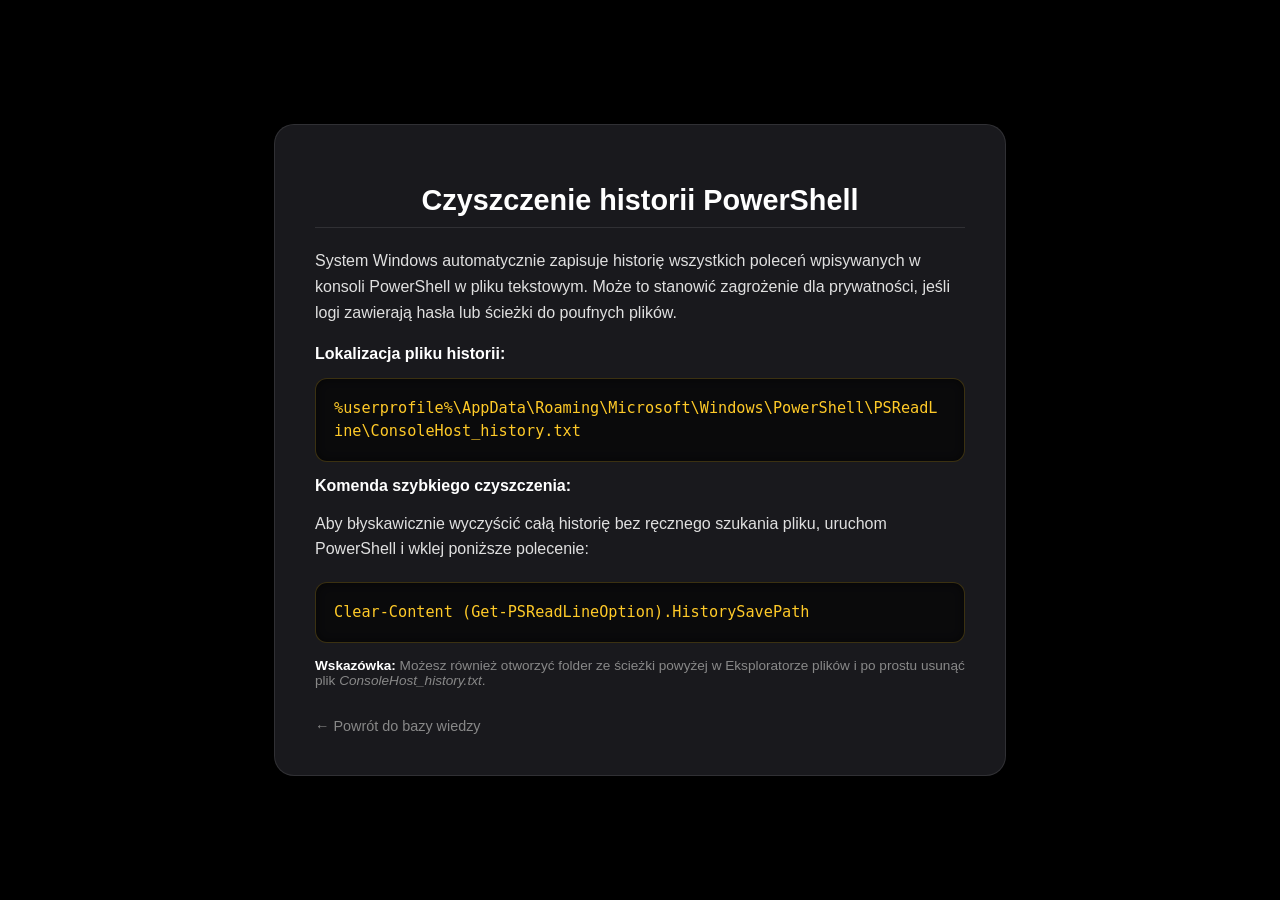
<file: instrukcja-ps-history.html>
<!DOCTYPE html>
<html lang="pl">
<head>
    <meta charset="UTF-8">
    <meta name="viewport" content="width=device-width, initial-scale=1.0">
    <title>Historia PowerShell | J.K Serwis PC</title>
    <link rel="icon" type="image/x-icon" href="https://github.com/jk-5/jk-5.github.io/raw/refs/heads/main/favicon.ico">
    <style>
        body {
            font-family: 'Segoe UI', Roboto, sans-serif;
            /* Idealna czerń OLED */
            background: #000000;
            color: #e0e0e0;
            margin: 0;
            display: flex;
            justify-content: center;
            align-items: center;
            min-height: 100vh;
            overflow-x: hidden;
        }

        /* Element tła animowanego */
        #fluid-canvas {
            position: fixed;
            top: 0;
            left: 0;
            width: 100%;
            height: 100%;
            z-index: 0;
        }

        .card {
            /* Efekt szklanej karty (Glassmorphism) */
            background: rgba(30, 30, 35, 0.85);
            backdrop-filter: blur(15px);
            -webkit-backdrop-filter: blur(15px);
            
            padding: 2.5rem;
            border-radius: 20px;
            box-shadow: 0 15px 35px rgba(0,0,0,0.8);
            max-width: 650px;
            width: 90%;
            border: 1px solid rgba(255, 255, 255, 0.1);
            position: relative;
            z-index: 1;
            pointer-events: none;
        }

        h1 { 
            color: #ffffff; 
            font-size: 1.8rem;
            margin-bottom: 20px;
            border-bottom: 1px solid rgba(255,255,255,0.1);
            padding-bottom: 10px;
            text-align: center;
        }

        .content-text {
            margin-bottom: 20px;
            line-height: 1.6;
            pointer-events: auto;
        }

        /* Ramka na komendy i ścieżki */
        .cmd-box { 
            background: rgba(0, 0, 0, 0.6); 
            padding: 18px; 
            border-radius: 12px; 
            font-family: 'Consolas', 'Monaco', monospace; 
            color: #ffca28; /* Ciepły żółty dla czytelności kodu */
            border: 1px solid rgba(255, 202, 40, 0.2); 
            margin: 15px 0;
            font-size: 0.95rem;
            white-space: pre-wrap;
            word-break: break-all;
            line-height: 1.5;
            pointer-events: auto;
            user-select: all; /* Ułatwia kopiowanie */
            box-shadow: inset 0 0 10px rgba(0,0,0,0.5);
        }

        strong {
            color: #fff;
        }

        .highlight {
            color: #0078d4;
            font-weight: bold;
        }

        .tip {
            font-size: 0.85rem;
            color: #888;
            margin-top: 15px;
            display: block;
            pointer-events: auto;
        }

        .btn-back { 
            display: inline-block;
            margin-top: 30px;
            color: #888; 
            text-decoration: none; 
            font-size: 0.9rem;
            transition: 0.3s;
            pointer-events: auto;
        }

        .btn-back:hover { 
            color: #0078d4; 
        }
    </style>
</head>
<body>

    <!-- Animacja tła -->
    <canvas id="fluid-canvas"></canvas>

    <div class="card">
        <h1>Czyszczenie historii PowerShell</h1>
        
        <div class="content-text">
            <p>System Windows automatycznie zapisuje historię wszystkich poleceń wpisywanych w konsoli PowerShell w pliku tekstowym. Może to stanowić zagrożenie dla prywatności, jeśli logi zawierają hasła lub ścieżki do poufnych plików.</p>
        </div>

        <strong>Lokalizacja pliku historii:</strong>
        <div class="cmd-box">%userprofile%\AppData\Roaming\Microsoft\Windows\PowerShell\PSReadLine\ConsoleHost_history.txt</div>

        <strong>Komenda szybkiego czyszczenia:</strong>
        <div class="content-text">
            <p>Aby błyskawicznie wyczyścić całą historię bez ręcznego szukania pliku, uruchom PowerShell i wklej poniższe polecenie:</p>
        </div>
        <div class="cmd-box">Clear-Content (Get-PSReadLineOption).HistorySavePath</div>

        <span class="tip">
            <strong>Wskazówka:</strong> Możesz również otworzyć folder ze ścieżki powyżej w Eksploratorze plików i po prostu usunąć plik <em>ConsoleHost_history.txt</em>.
        </span>

        <a href="instrukcje.html" class="btn-back">← Powrót do bazy wiedzy</a>
    </div>

    <!-- Podpięcie skryptu animacji -->
    <script src="fluid.js"></script>

</body>
</html>
</file>
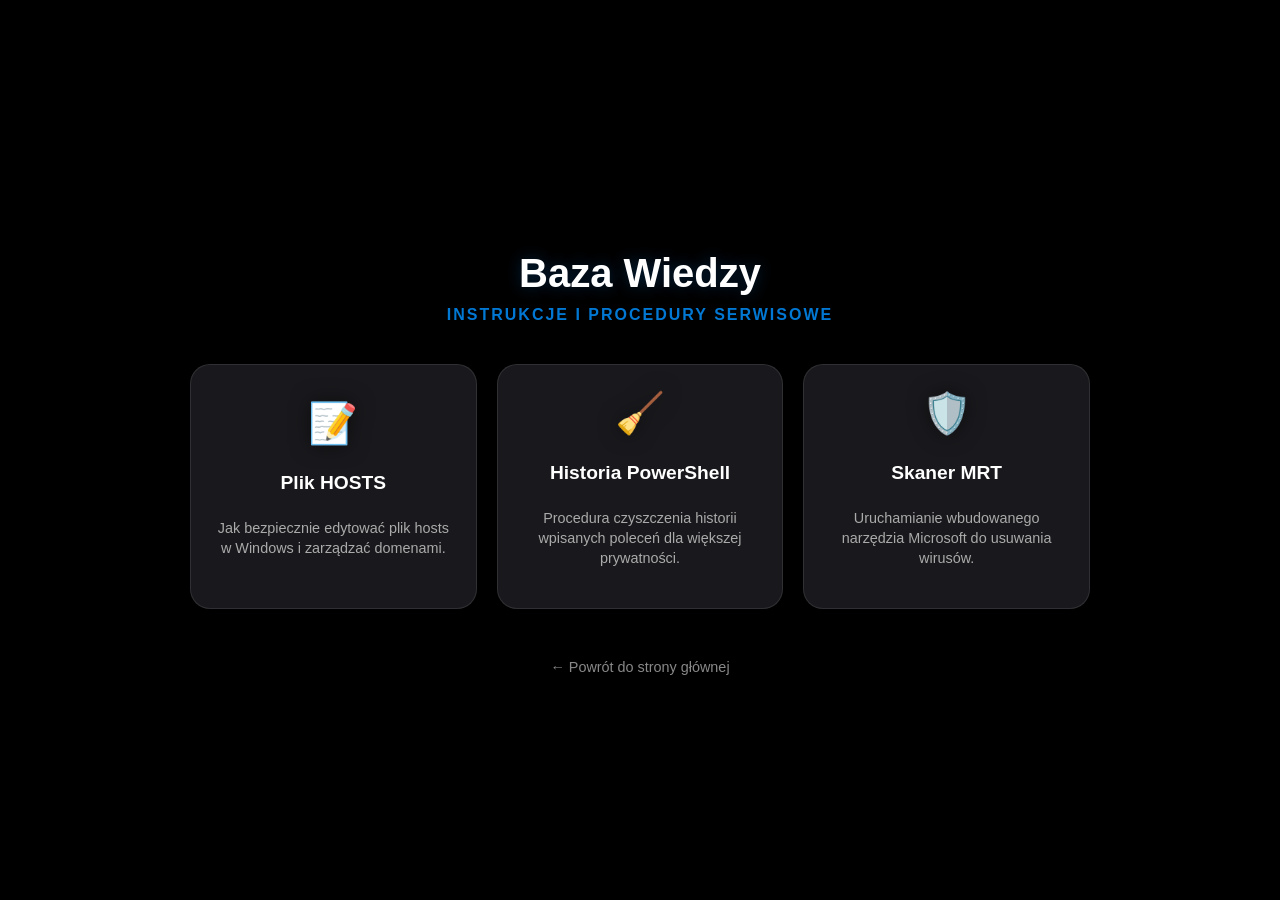
<file: instrukcje.html>
<!DOCTYPE html>
<html lang="pl">
<head>
    <meta charset="UTF-8">
    <meta name="viewport" content="width=device-width, initial-scale=1.0">
    <title>Baza Wiedzy | J.K Serwis PC</title>
    <link rel="icon" type="image/x-icon" href="https://github.com/jk-5/jk-5.github.io/raw/refs/heads/main/favicon.ico">
    <style>
        body {
            font-family: 'Segoe UI', Roboto, sans-serif;
            /* Zmiana: Idealna czerń pod OLED */
            background: #000000;
            color: #e0e0e0;
            margin: 0;
            display: flex;
            justify-content: center;
            align-items: center;
            min-height: 100vh;
            overflow-x: hidden;
        }

        /* Element płótna dla fluid.js */
        #fluid-canvas {
            position: fixed;
            top: 0;
            left: 0;
            width: 100%;
            height: 100%;
            z-index: 0;
        }

        .container {
            width: 90%;
            max-width: 900px;
            padding: 40px 20px;
            text-align: center;
            position: relative;
            z-index: 1;
        }

        h1 {
            font-size: 2.5rem;
            color: #fff;
            margin-bottom: 10px;
            text-shadow: 0 0 15px rgba(0, 120, 212, 0.3);
        }

        .subtitle {
            color: #0078d4;
            font-weight: bold;
            letter-spacing: 2px;
            text-transform: uppercase;
            display: block;
            margin-bottom: 40px;
        }

        .instruction-grid {
            display: grid;
            grid-template-columns: repeat(auto-fit, minmax(250px, 1fr));
            gap: 20px;
            margin-top: 20px;
        }

        .instruction-card {
            /* Zmiana: Efekt szklanej karty */
            background: rgba(30, 30, 35, 0.85);
            backdrop-filter: blur(15px);
            -webkit-backdrop-filter: blur(15px);
            
            border: 1px solid rgba(255, 255, 255, 0.1);
            border-radius: 20px;
            padding: 25px;
            text-decoration: none;
            color: #e0e0e0;
            transition: all 0.3s cubic-bezier(0.4, 0, 0.2, 1);
            display: flex;
            flex-direction: column;
            justify-content: center;
            align-items: center;
        }

        .instruction-card:hover {
            transform: translateY(-10px);
            background: rgba(255, 255, 255, 0.08);
            border-color: #0078d4;
            box-shadow: 0 10px 30px rgba(0,0,0,0.6);
        }

        .icon {
            font-size: 2.5rem;
            margin-bottom: 15px;
            filter: drop-shadow(0 0 10px rgba(0,0,0,0.5));
        }

        .instruction-card h3 {
            margin: 10px 0;
            color: #fff;
            font-size: 1.2rem;
        }

        .instruction-card p {
            font-size: 0.9rem;
            color: #aaa;
            line-height: 1.4;
        }

        .btn-home {
            margin-top: 50px;
            display: inline-block;
            color: #888;
            text-decoration: none;
            font-size: 0.9rem;
            border-bottom: 1px solid transparent;
            transition: 0.3s;
        }

        .btn-home:hover {
            color: #0078d4;
            border-color: #0078d4;
        }

        @media (max-width: 600px) {
            h1 { font-size: 1.8rem; }
            .container { padding: 20px 10px; }
        }
    </style>
</head>
<body>

    <!-- Animacja w tle -->
    <canvas id="fluid-canvas"></canvas>

    <div class="container">
        <h1>Baza Wiedzy</h1>
        <span class="subtitle">Instrukcje i procedury serwisowe</span>

        <div class="instruction-grid">
            
            <!-- Edycja HOSTS -->
            <a href="instrukcja-hosts.html" class="instruction-card">
                <div class="icon">📝</div>
                <h3>Plik HOSTS</h3>
                <p>Jak bezpiecznie edytować plik hosts w Windows i zarządzać domenami.</p>
            </a>

            <!-- PowerShell History -->
            <a href="instrukcja-ps-history.html" class="instruction-card">
                <div class="icon">🧹</div>
                <h3>Historia PowerShell</h3>
                <p>Procedura czyszczenia historii wpisanych poleceń dla większej prywatności.</p>
            </a>

            <!-- Skaner MRT -->
            <a href="instrukcja-mrt.html" class="instruction-card">
                <div class="icon">🛡️</div>
                <h3>Skaner MRT</h3>
                <p>Uruchamianie wbudowanego narzędzia Microsoft do usuwania wirusów.</p>
            </a>

        </div>

        <a href="index.html" class="btn-home">← Powrót do strony głównej</a>
    </div>

    <!-- Skrypt tła -->
    <script src="fluid.js"></script>

</body>
</html>
</file>
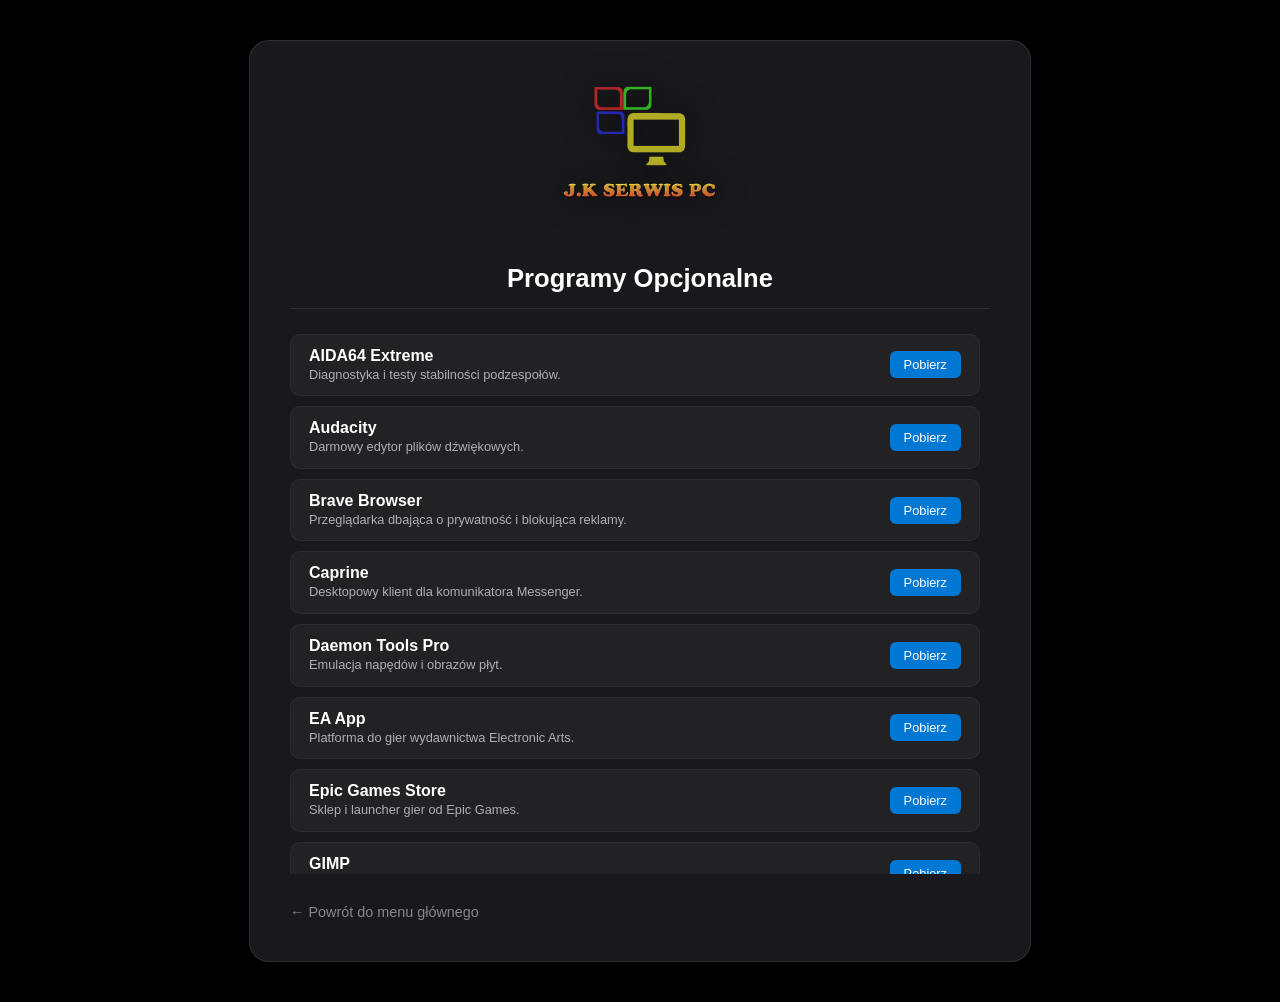
<file: opcjonalne.html>
<!DOCTYPE html>
<html lang="pl">
<head>
    <meta charset="UTF-8">
    <meta name="viewport" content="width=device-width, initial-scale=1.0">
    <title>Programy Opcjonalne | J.K Serwis PC</title>
    <link rel="icon" type="image/x-icon" href="https://github.com/jk-5/jk-5.github.io/raw/refs/heads/main/favicon.ico">
    <style>
        body {
            font-family: 'Segoe UI', Roboto, sans-serif;
            /* Zmiana: Idealna czerń pod OLED */
            background: #000000;
            color: #e0e0e0;
            display: flex;
            justify-content: center;
            align-items: center;
            min-height: 100vh;
            margin: 0;
            padding: 40px 0;
            overflow: hidden; /* Animacja tła nie może mieć scrolla */
        }

        /* Styl dla płótna animacji */
        #fluid-canvas {
            position: fixed;
            top: 0;
            left: 0;
            width: 100%;
            height: 100%;
            z-index: 0;
        }

        .container {
            /* Zmiana: Efekt szklanego kontenera */
            background: rgba(30, 30, 35, 0.85);
            backdrop-filter: blur(15px);
            -webkit-backdrop-filter: blur(15px);
            
            padding: 2.5rem;
            border-radius: 20px;
            box-shadow: 0 15px 35px rgba(0,0,0,0.8);
            max-width: 700px;
            width: 90%;
            border: 1px solid rgba(255, 255, 255, 0.1);
            
            position: relative;
            z-index: 1;
            pointer-events: none; /* Pozwala malować pod menu */
        }

        .logo {
            max-width: 280px;
            width: 100%;
            height: auto;
            margin: 0 auto 25px auto;
            display: block;
            filter: drop-shadow(0 0 15px rgba(0,0,0,0.7));
        }

        h1 { 
            color: #ffffff; 
            font-size: 1.6rem; 
            margin-bottom: 25px; 
            text-align: center;
            border-bottom: 1px solid rgba(255,255,255,0.1);
            padding-bottom: 15px;
        }

        .download-list {
            display: flex;
            flex-direction: column;
            gap: 10px;
            max-height: 60vh; /* Ograniczenie wysokości dla scrolla */
            overflow-y: auto;
            padding-right: 10px;
            pointer-events: auto; /* Przywrócenie interakcji dla listy */
        }

        /* Stylizacja scrollbara pasująca do OLED */
        .download-list::-webkit-scrollbar { width: 6px; }
        .download-list::-webkit-scrollbar-track { background: rgba(255,255,255,0.02); }
        .download-list::-webkit-scrollbar-thumb { background: #0078d4; border-radius: 10px; }

        .item {
            display: flex;
            justify-content: space-between;
            align-items: center;
            background: rgba(255, 255, 255, 0.04);
            padding: 12px 18px;
            border-radius: 10px;
            border: 1px solid rgba(255, 255, 255, 0.05);
            transition: 0.2s;
            text-align: left;
        }

        .item:hover {
            background: rgba(255, 255, 255, 0.08);
            transform: translateX(5px);
        }

        .item-text { flex: 1; padding-right: 15px; }
        .item-name { display: block; font-weight: bold; color: #ffffff; font-size: 1rem; margin-bottom: 2px; }
        .item-desc { display: block; font-size: 0.8rem; color: #b0b0b0; line-height: 1.3; }

        .btn-download {
            background: #0078d4;
            color: white;
            text-decoration: none;
            padding: 6px 14px;
            border-radius: 6px;
            font-size: 0.8rem;
            font-weight: 500;
            white-space: nowrap;
            transition: 0.2s;
        }

        .btn-download:hover { 
            background: #0086f0; 
            box-shadow: 0 0 10px rgba(0, 120, 212, 0.3);
        }

        .btn-back {
            display: inline-block;
            margin-top: 30px;
            color: #888;
            text-decoration: none;
            font-size: 0.9rem;
            transition: 0.3s;
            pointer-events: auto;
        }

        .btn-back:hover { color: #0078d4; }
    </style>
</head>
<body>

    <!-- Element tła -->
    <canvas id="fluid-canvas"></canvas>

    <div class="container">
        <img src="logo.png" alt="J.K Serwis PC Logo" class="logo">
        <h1>Programy Opcjonalne</h1>
        
        <div class="download-list">
            <div class="item"><div class="item-text"><span class="item-name">AIDA64 Extreme</span><span class="item-desc">Diagnostyka i testy stabilności podzespołów.</span></div><a href="https://www.aida64.com/downloads" target="_blank" class="btn-download">Pobierz</a></div>
            <div class="item"><div class="item-text"><span class="item-name">Audacity</span><span class="item-desc">Darmowy edytor plików dźwiękowych.</span></div><a href="https://www.audacityteam.org/download/" target="_blank" class="btn-download">Pobierz</a></div>
            <div class="item"><div class="item-text"><span class="item-name">Brave Browser</span><span class="item-desc">Przeglądarka dbająca o prywatność i blokująca reklamy.</span></div><a href="https://brave.com/download/" target="_blank" class="btn-download">Pobierz</a></div>
            <div class="item"><div class="item-text"><span class="item-name">Caprine</span><span class="item-desc">Desktopowy klient dla komunikatora Messenger.</span></div><a href="https://github.com/sindresorhus/caprine/releases" target="_blank" class="btn-download">Pobierz</a></div>
            <div class="item"><div class="item-text"><span class="item-name">Daemon Tools Pro</span><span class="item-desc">Emulacja napędów i obrazów płyt.</span></div><a href="https://www.daemon-tools.cc/pol/products/dtproadv" target="_blank" class="btn-download">Pobierz</a></div>
            <div class="item"><div class="item-text"><span class="item-name">EA App</span><span class="item-desc">Platforma do gier wydawnictwa Electronic Arts.</span></div><a href="https://www.ea.com/pl-pl/ea-app" target="_blank" class="btn-download">Pobierz</a></div>
            <div class="item"><div class="item-text"><span class="item-name">Epic Games Store</span><span class="item-desc">Sklep i launcher gier od Epic Games.</span></div><a href="https://store.epicgames.com/pl/download" target="_blank" class="btn-download">Pobierz</a></div>
            <div class="item"><div class="item-text"><span class="item-name">GIMP</span><span class="item-desc">Darmowy program do zaawansowanej obróbki grafiki.</span></div><a href="https://www.gimp.org/downloads/" target="_blank" class="btn-download">Pobierz</a></div>
            <div class="item"><div class="item-text"><span class="item-name">GOG Galaxy</span><span class="item-desc">Launcher integrujący biblioteki gier z różnych platform.</span></div><a href="https://www.gog.com/galaxy" target="_blank" class="btn-download">Pobierz</a></div>
            <div class="item"><div class="item-text"><span class="item-name">HWMonitor</span><span class="item-desc">Monitorowanie temperatur i napięć podzespołów.</span></div><a href="https://www.cpuid.com/softwares/hwmonitor.html" target="_blank" class="btn-download">Pobierz</a></div>
            <div class="item"><div class="item-text"><span class="item-name">InfraRecorder</span><span class="item-desc">Lekki program do nagrywania płyt CD/DVD.</span></div><a href="http://infrarecorder.org/?page_id=5" target="_blank" class="btn-download">Pobierz</a></div>
            <div class="item"><div class="item-text"><span class="item-name">Install Creator Pro</span><span class="item-desc">Narzędzie do tworzenia instalatorów programów.</span></div><a href="https://www.clickteam.com/install-creator-2" target="_blank" class="btn-download">Pobierz</a></div>
            <div class="item"><div class="item-text"><span class="item-name">Internet Download Manager</span><span class="item-desc">Przyspieszanie pobierania plików z sieci.</span></div><a href="https://www.internetdownloadmanager.com/download.html" target="_blank" class="btn-download">Pobierz</a></div>
            <div class="item"><div class="item-text"><span class="item-name">IObit Uninstaller</span><span class="item-desc">Skuteczne usuwanie niechcianych programów.</span></div><a href="https://www.iobit.com/en/advanceduninstaller.php" target="_blank" class="btn-download">Pobierz</a></div>
            <div class="item"><div class="item-text"><span class="item-name">IObit Unlocker</span><span class="item-desc">Odblokowywanie plików używanych przez inne procesy.</span></div><a href="https://www.iobit.com/en/iobit-unlocker.php" target="_blank" class="btn-download">Pobierz</a></div>
            <div class="item"><div class="item-text"><span class="item-name">JDownloader 2</span><span class="item-desc">Menedżer pobierania z serwisów hostingowych.</span></div><a href="https://jdownloader.org/download/index" target="_blank" class="btn-download">Pobierz</a></div>
            <div class="item"><div class="item-text"><span class="item-name">LocalSend</span><span class="item-desc">Przesyłanie plików w sieci lokalnej (Open Source).</span></div><a href="https://localsend.org/" target="_blank" class="btn-download">Pobierz</a></div>
            <div class="item"><div class="item-text"><span class="item-name">Macro Recorder</span><span class="item-desc">Nagrywanie i odtwarzanie automatyzacji myszy i klawiatury.</span></div><a href="https://www.macrorecorder.com/download/" target="_blank" class="btn-download">Pobierz</a></div>
            <div class="item"><div class="item-text"><span class="item-name">Mipony</span><span class="item-desc">Menedżer pobierania zoptymalizowany pod hostingi.</span></div><a href="https://www.mipony.net/en/download/" target="_blank" class="btn-download">Pobierz</a></div>
            <div class="item"><div class="item-text"><span class="item-name">MSI Afterburner</span><span class="item-desc">Podkręcanie i monitorowanie kart graficznych.</span></div><a href="https://www.msi.com/Landing/afterburner/graphics-cards" target="_blank" class="btn-download">Pobierz</a></div>
            <div class="item"><div class="item-text"><span class="item-name">MyPhoneExplorer</span><span class="item-desc">Zarządzanie telefonem z poziomu komputera.</span></div><a href="https://www.fjsoft.at/en/downloads.php" target="_blank" class="btn-download">Pobierz</a></div>
            <div class="item"><div class="item-text"><span class="item-name">Notepad++</span><span class="item-desc">Zaawansowany edytor tekstu i kodu.</span></div><a href="https://notepad-plus-plus.org/downloads/" target="_blank" class="btn-download">Pobierz</a></div>
            <div class="item"><div class="item-text"><span class="item-name">OBS Studio</span><span class="item-desc">Nagrywanie ekranu i streaming wideo.</span></div><a href="https://obsproject.com/download" target="_blank" class="btn-download">Pobierz</a></div>
            <div class="item"><div class="item-text"><span class="item-name">Playnite</span><span class="item-desc">Uniwersalny menedżer biblioteki gier.</span></div><a href="https://playnite.link/" target="_blank" class="btn-download">Pobierz</a></div>
            <div class="item"><div class="item-text"><span class="item-name">PowerToys</span><span class="item-desc">Zestaw narzędzi od Microsoftu dla zaawansowanych.</span></div><a href="https://apps.microsoft.com/store/detail/microsoft-powertoys/XP89DCGQ3K6VLD" target="_blank" class="btn-download">Pobierz</a></div>
            <div class="item"><div class="item-text"><span class="item-name">PuTTY</span><span class="item-desc">Klient SSH i Telnet do połączeń zdalnych.</span></div><a href="https://www.chiark.greenend.org.uk/~sgtatham/putty/latest.html" target="_blank" class="btn-download">Pobierz</a></div>
            <div class="item"><div class="item-text"><span class="item-name">qBittorrent</span><span class="item-desc">Lekki i darmowy klient sieci BitTorrent.</span></div><a href="https://www.qbittorrent.org/download" target="_blank" class="btn-download">Pobierz</a></div>
            <div class="item"><div class="item-text"><span class="item-name">REAPER</span><span class="item-desc">Profesjonalna stacja robocza audio (DAW).</span></div><a href="https://www.reaper.fm/download.php" target="_blank" class="btn-download">Pobierz</a></div>
            <div class="item"><div class="item-text"><span class="item-name">Rufus</span><span class="item-desc">Tworzenie bootowalnych nośników USB.</span></div><a href="https://rufus.ie/" target="_blank" class="btn-download">Pobierz</a></div>
            <div class="item"><div class="item-text"><span class="item-name">Spotify</span><span class="item-desc">Odtwarzacz muzyki i podcastów w chmurze.</span></div><a href="https://www.spotify.com/download/" target="_blank" class="btn-download">Pobierz</a></div>
            <div class="item"><div class="item-text"><span class="item-name">Steam</span><span class="item-desc">Największa platforma cyfrowej dystrybucji gier.</span></div><a href="https://store.steampowered.com/about/" target="_blank" class="btn-download">Pobierz</a></div>
            <div class="item"><div class="item-text"><span class="item-name">TeamSpeak</span><span class="item-desc">Komunikator głosowy dla graczy.</span></div><a href="https://www.teamspeak.com/en/downloads/" target="_blank" class="btn-download">Pobierz</a></div>
            <div class="item"><div class="item-text"><span class="item-name">TeamViewer</span><span class="item-desc">Zdalne sterowanie i pomoc techniczna online.</span></div><a href="https://www.teamviewer.com/pl/download/windows/" target="_blank" class="btn-download">Pobierz</a></div>
            <div class="item"><div class="item-text"><span class="item-name">Thunderbird</span><span class="item-desc">Darmowy i bezpieczny klient poczty e-mail.</span></div><a href="https://www.thunderbird.net/pl/" target="_blank" class="btn-download">Pobierz</a></div>
            <div class="item"><div class="item-text"><span class="item-name">TightVNC</span><span class="item-desc">Bezpłatne oprogramowanie do zdalnego pulpitu.</span></div><a href="https://www.tightvnc.com/download.php" target="_blank" class="btn-download">Pobierz</a></div>
            <div class="item"><div class="item-text"><span class="item-name">Total Commander</span><span class="item-desc">Zaawansowany menedżer plików dla Windows.</span></div><a href="https://www.ghisler.com/download.htm" target="_blank" class="btn-download">Pobierz</a></div>
            <div class="item"><div class="item-text"><span class="item-name">TrafficMonitor</span><span class="item-desc">Monitorowanie prędkości sieci na pasku zadań.</span></div><a href="https://github.com/zhongyang219/TrafficMonitor/releases" target="_blank" class="btn-download">Pobierz</a></div>
            <div class="item"><div class="item-text"><span class="item-name">Ubisoft Connect</span><span class="item-desc">Platforma do gier wydawnictwa Ubisoft.</span></div><a href="https://ubisoftconnect.com/" target="_blank" class="btn-download">Pobierz</a></div>
            <div class="item"><div class="item-text"><span class="item-name">VEGAS Pro</span><span class="item-desc">Zaawansowany system montażu wideo.</span></div><a href="https://www.instalki.pl/download/programy/windows/multimedia/obrobka-video/vegas-pro/" target="_blank" class="btn-download">Pobierz</a></div>
            <div class="item"><div class="item-text"><span class="item-name">Ventoy</span><span class="item-desc">Tworzenie multibootowalnych nośników USB.</span></div><a href="https://www.ventoy.net/en/download.html" target="_blank" class="btn-download">Pobierz</a></div>
            <div class="item"><div class="item-text"><span class="item-name">VLC Media Player</span><span class="item-desc">Uniwersalny odtwarzacz plików multimedialnych.</span></div><a href="https://www.videolan.org/vlc/" target="_blank" class="btn-download">Pobierz</a></div>
            <div class="item"><div class="item-text"><span class="item-name">Volume2</span><span class="item-desc">Zaawansowany zamiennik systemowej regulacji głośności.</span></div><a href="https://github.com/irzyxa/Volume2" target="_blank" class="btn-download">Pobierz</a></div>
            <div class="item"><div class="item-text"><span class="item-name">Winaero Tweaker</span><span class="item-desc">Narzędzie do personalizacji ukrytych ustawień Windows.</span></div><a href="https://winaerotweaker.com/" target="_blank" class="btn-download">Pobierz</a></div>
        </div>

        <a href="index.html" class="btn-back">← Powrót do menu głównego</a>
    </div>

    <!-- Podpięcie skryptu tła -->
    <script src="fluid.js"></script>

</body>
</html>
</file>
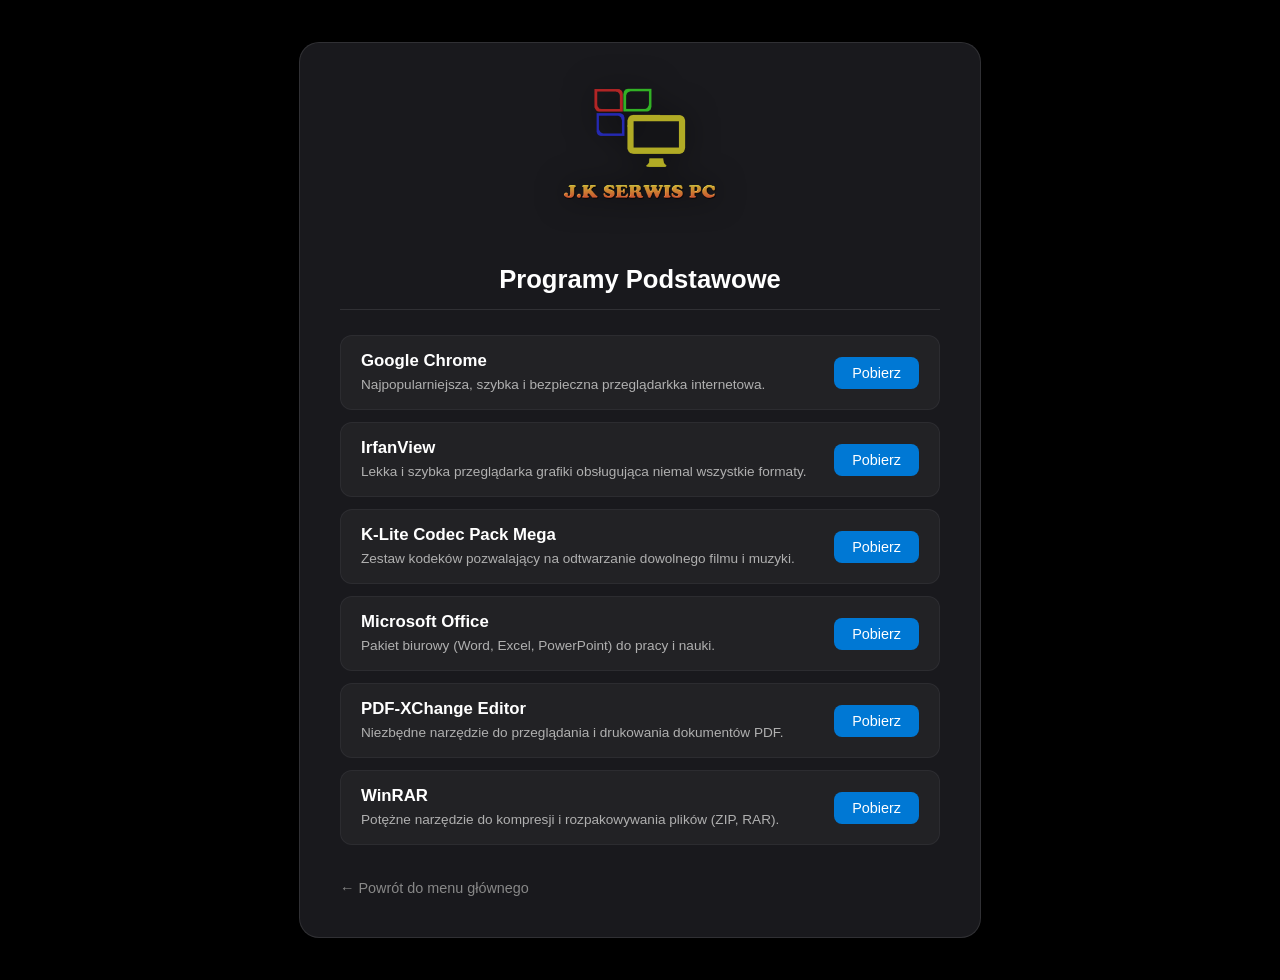
<file: programy.html>
<!DOCTYPE html>
<html lang="pl">
<head>
    <meta charset="UTF-8">
    <meta name="viewport" content="width=device-width, initial-scale=1.0">
    <title>Programy Podstawowe | J.K Serwis PC</title>
    <link rel="icon" type="image/x-icon" href="https://github.com/jk-5/jk-5.github.io/raw/refs/heads/main/favicon.ico">
    <style>
        body {
            font-family: 'Segoe UI', Roboto, sans-serif;
            /* Zmiana: Idealna czerń pod OLED */
            background: #000000;
            color: #e0e0e0;
            display: flex;
            justify-content: center;
            align-items: center;
            min-height: 100vh;
            margin: 0;
            padding: 40px 0;
            overflow-x: hidden;
        }

        /* Styl dla płótna animacji */
        #fluid-canvas {
            position: fixed;
            top: 0;
            left: 0;
            width: 100%;
            height: 100%;
            z-index: 0;
        }

        .container {
            /* Zmiana: Efekt szklanego kontenera */
            background: rgba(30, 30, 35, 0.85);
            backdrop-filter: blur(15px);
            -webkit-backdrop-filter: blur(15px);
            
            padding: 2.5rem;
            border-radius: 20px;
            box-shadow: 0 15px 35px rgba(0,0,0,0.8);
            max-width: 600px;
            width: 90%;
            border: 1px solid rgba(255, 255, 255, 0.1);
            
            position: relative;
            z-index: 1;
            pointer-events: none; /* Pozwala malować pod menu */
        }

        .logo {
            max-width: 280px;
            width: 100%;
            height: auto;
            margin: 0 auto 25px auto;
            display: block;
            filter: drop-shadow(0 0 15px rgba(0,0,0,0.7));
        }

        h1 { 
            color: #ffffff; 
            font-size: 1.6rem; 
            margin-bottom: 25px; 
            text-align: center;
            border-bottom: 1px solid rgba(255,255,255,0.1);
            padding-bottom: 15px;
        }

        .download-list {
            display: flex;
            flex-direction: column;
            gap: 12px;
            pointer-events: auto; /* Przywrócenie interakcji dla listy */
        }

        .item {
            display: flex;
            justify-content: space-between;
            align-items: center;
            background: rgba(255, 255, 255, 0.04);
            padding: 15px 20px;
            border-radius: 12px;
            border: 1px solid rgba(255, 255, 255, 0.05);
            transition: 0.2s;
            text-align: left;
        }

        .item:hover {
            background: rgba(255, 255, 255, 0.08);
            transform: translateX(5px);
        }

        .item-text {
            flex: 1;
            padding-right: 20px;
        }

        .item-name {
            display: block;
            font-weight: bold;
            color: #ffffff;
            font-size: 1.05rem;
            margin-bottom: 4px;
        }

        .item-desc {
            display: block;
            font-size: 0.85rem;
            color: #b0b0b0;
            line-height: 1.4;
        }

        .btn-download {
            background: #0078d4;
            color: white;
            text-decoration: none;
            padding: 8px 18px;
            border-radius: 8px;
            font-size: 0.9rem;
            font-weight: 500;
            white-space: nowrap;
            transition: 0.2s;
        }

        .btn-download:hover { 
            background: #0086f0;
            box-shadow: 0 0 15px rgba(0, 120, 212, 0.4);
        }

        .btn-back {
            display: inline-block;
            margin-top: 35px;
            color: #888;
            text-decoration: none;
            font-size: 0.9rem;
            transition: 0.3s;
            pointer-events: auto; /* Przywrócenie klikalności */
        }

        .btn-back:hover { color: #0078d4; }
    </style>
</head>
<body>

    <!-- Element tła -->
    <canvas id="fluid-canvas"></canvas>

    <div class="container">
        <img src="logo.png" alt="J.K Serwis PC Logo" class="logo">
        
        <h1>Programy Podstawowe</h1>
        
        <div class="download-list">
		
            <div class="item">
                <div class="item-text">
                    <span class="item-name">Google Chrome</span>
                    <span class="item-desc">Najpopularniejsza, szybka i bezpieczna przeglądarkka internetowa.</span>
                </div>
                <a href="https://www.google.com/chrome/" target="_blank" class="btn-download">Pobierz</a>
            </div>

            <div class="item">
                <div class="item-text">
                    <span class="item-name">IrfanView</span>
                    <span class="item-desc">Lekka i szybka przeglądarka grafiki obsługująca niemal wszystkie formaty.</span>
                </div>
                <a href="https://www.irfanview.com/64bit.htm" target="_blank" class="btn-download">Pobierz</a>
            </div>

            <div class="item">
                <div class="item-text">
                    <span class="item-name">K-Lite Codec Pack Mega</span>
                    <span class="item-desc">Zestaw kodeków pozwalający na odtwarzanie dowolnego filmu i muzyki.</span>
                </div>
                <a href="https://codecguide.com/download_k-lite_codec_pack_mega.htm" target="_blank" class="btn-download">Pobierz</a>
            </div>

            <div class="item">
                <div class="item-text">
                    <span class="item-name">Microsoft Office</span>
                    <span class="item-desc">Pakiet biurowy (Word, Excel, PowerPoint) do pracy i nauki.</span>
                </div>
                <a href="https://c2rsetup.officeapps.live.com/c2r/download.aspx?ProductreleaseID=Home2024Retail&platform=x64&language=pl-pl&version=O16GA" target="_blank" class="btn-download">Pobierz</a>
            </div>
			
			<div class="item">
                <div class="item-text">
                    <span class="item-name">PDF-XChange Editor</span>
                    <span class="item-desc">Niezbędne narzędzie do przeglądania i drukowania dokumentów PDF.</span>
                </div>
                <a href="https://www.pdf-xchange.com/product/downloads" target="_blank" class="btn-download">Pobierz</a>
            </div>

            <div class="item">
                <div class="item-text">
                    <span class="item-name">WinRAR</span>
                    <span class="item-desc">Potężne narzędzie do kompresji i rozpakowywania plików (ZIP, RAR).</span>
                </div>
                <a href="https://www.win-rar.com/download.html" target="_blank" class="btn-download">Pobierz</a>
            </div>
        </div>

        <a href="index.html" class="btn-back">← Powrót do menu głównego</a>
    </div>

    <!-- Podpięcie skryptu tła -->
    <script src="fluid.js"></script>

</body>
</html>
</file>
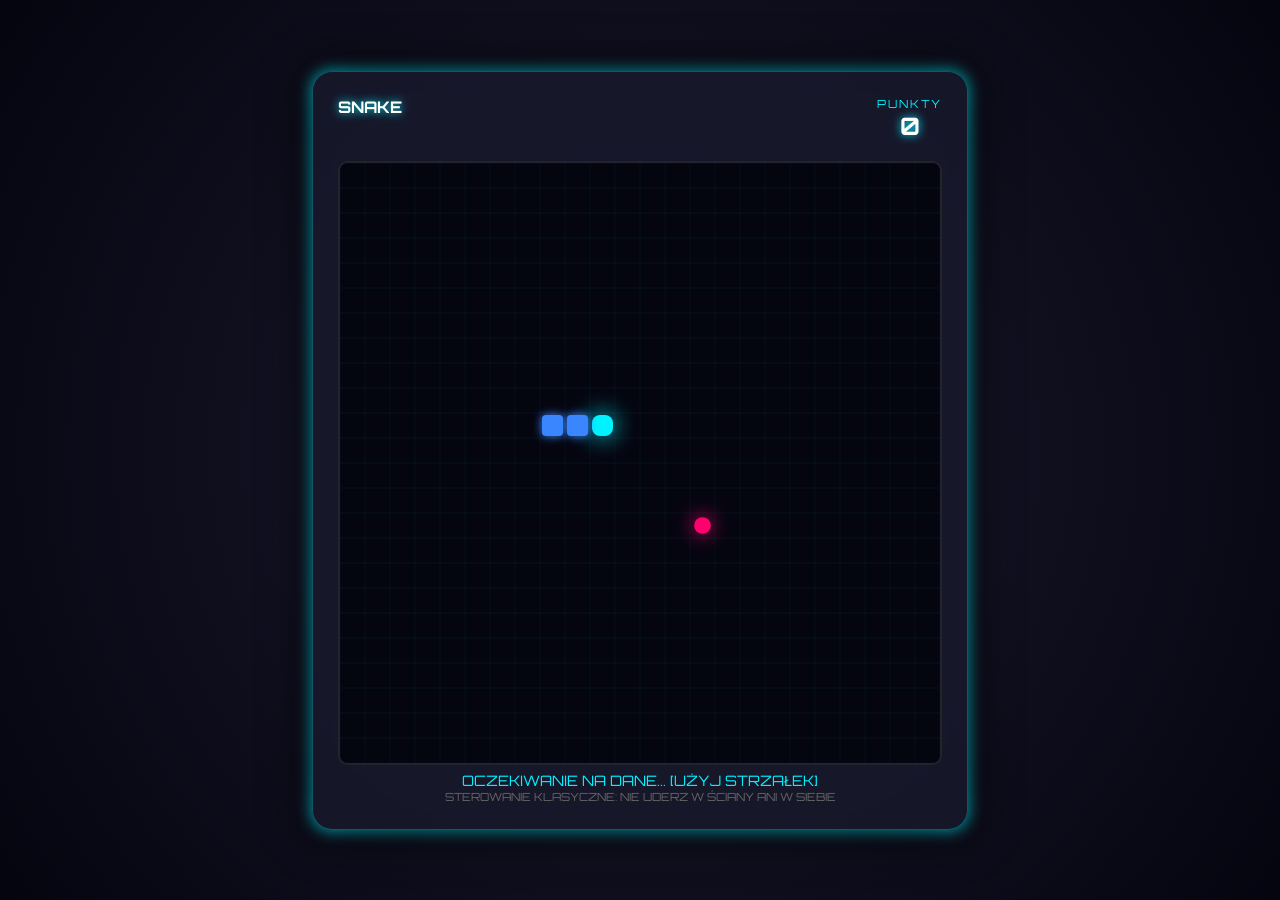
<file: snake.html>
<!DOCTYPE html>
<html lang="pl">
<head>
    <meta charset="UTF-8">
    <meta name="viewport" content="width=device-width, initial-scale=1.0">
    <title>Snake</title>
    <style>
        :root {
            --bg-color: #050510;
            --panel-color: #1a1a2e;
            --accent-color: #00f2ff;
            --snake-color: #3A86FF;
            --food-color: #FF006E;
        }

        body {
            background-color: var(--bg-color);
            color: #fff;
            font-family: 'Orbitron', sans-serif;
            margin: 0;
            display: flex;
            align-items: center;
            justify-content: center;
            height: 100vh;
            overflow: hidden;
            background: radial-gradient(circle at center, #1a1a2e 0%, #050510 100%);
        }

        .game-container {
            display: flex;
            flex-direction: column;
            align-items: center;
            gap: 20px;
            padding: 25px;
            background: rgba(26, 26, 46, 0.8);
            border-radius: 20px;
            box-shadow: 0 0 50px rgba(0, 0, 0, 0.8), 0 0 15px var(--accent-color);
            border: 1px solid rgba(0, 242, 255, 0.3);
            backdrop-filter: blur(10px);
            position: relative;
        }

        .header {
            display: flex;
            justify-content: space-between;
            width: 100%;
            padding: 0 10px;
        }

        .stat-box {
            text-align: center;
        }

        .stat-label {
            font-size: 0.7rem;
            color: var(--accent-color);
            text-transform: uppercase;
            letter-spacing: 2px;
        }

        .stat-value {
            font-size: 1.5rem;
            font-weight: bold;
            text-shadow: 0 0 10px var(--accent-color);
        }

        canvas {
            background-color: rgba(0, 0, 0, 0.5);
            border: 2px solid rgba(255, 255, 255, 0.1);
            border-radius: 10px;
            box-shadow: inset 0 0 20px rgba(0,0,0,0.5);
        }

        #game-over {
            position: absolute;
            top: 50%;
            left: 50%;
            transform: translate(-50%, -50%);
            background: rgba(0, 0, 0, 0.95);
            padding: 40px;
            border-radius: 20px;
            border: 3px solid var(--food-color);
            display: none;
            flex-direction: column;
            align-items: center;
            z-index: 100;
            box-shadow: 0 0 100px var(--food-color);
            text-align: center;
        }

        #start-prompt {
            position: absolute;
            bottom: 40px;
            color: var(--accent-color);
            font-size: 0.9rem;
            animation: blink 1.5s infinite;
        }

        @keyframes blink { 50% { opacity: 0.2; } }

        button {
            background: var(--accent-color);
            border: none;
            padding: 12px 30px;
            border-radius: 8px;
            cursor: pointer;
            font-weight: bold;
            font-family: 'Orbitron', sans-serif;
            margin-top: 20px;
            transition: all 0.3s;
            text-transform: uppercase;
        }

        button:hover {
            transform: scale(1.1);
            box-shadow: 0 0 20px var(--accent-color);
        }

        .controls-hint {
            font-size: 0.7rem;
            color: #666;
            margin-top: 5px;
        }
    </style>
    <link href="https://fonts.googleapis.com/css2?family=Orbitron:wght@400;700&display=swap" rel="stylesheet">
</head>
<body>

    <div id="game-over">
        <h1 style="color: var(--food-color); margin: 0;">KOLIZJA SYSTEMU</h1>
        <p id="final-score" class="stat-value" style="color: #fff; text-shadow: none; margin: 15px 0;">Wynik: 0</p>
        <button onclick="resetGame()">Zrestartuj System</button>
    </div>

    <div class="game-container">
        <div class="header">
            <div class="stat-box">
                <div class="stat-value" style="font-size: 1rem;">SNAKE</div>
            </div>
            <div class="stat-box">
                <div class="stat-label">Punkty</div>
                <div id="score" class="stat-value">0</div>
            </div>
        </div>

        <canvas id="snakeGame" width="600" height="600"></canvas>
        
        <div id="start-prompt">OCZEKIWANIE NA DANE... [UŻYJ STRZAŁEK]</div>
        <div class="controls-hint">STEROWANIE KLASYCZNE: NIE UDERZ W ŚCIANY ANI W SIEBIE</div>
    </div>

<script>
    const canvas = document.getElementById('snakeGame');
    const ctx = canvas.getContext('2d');
    const scoreElement = document.getElementById('score');
    const startPrompt = document.getElementById('start-prompt');
    const overlay = document.getElementById('game-over');

    const gridSize = 25; 
    const tileCount = canvas.width / gridSize;

    let score = 0;
    let snake = [];
    let food = {x: 15, y: 15};
    let dx = 0, dy = 0;
    let nextDx = 0, nextDy = 0;
    let gameRunning = false;
    let gameStarted = false;
    let gameSpeed = 130;

    // --- SYSTEM AUDIO ---
    const audioCtx = new (window.AudioContext || window.webkitAudioContext)();
    function playTone(freq, type, dur, vol = 0.05) {
        if (audioCtx.state === 'suspended') audioCtx.resume();
        const osc = audioCtx.createOscillator();
        const gain = audioCtx.createGain();
        osc.type = type;
        osc.frequency.setValueAtTime(freq, audioCtx.currentTime);
        gain.gain.setValueAtTime(vol, audioCtx.currentTime);
        gain.gain.exponentialRampToValueAtTime(0.0001, audioCtx.currentTime + dur);
        osc.connect(gain); gain.connect(audioCtx.destination);
        osc.start(); osc.stop(audioCtx.currentTime + dur);
    }

    function initSnake() {
        snake = [
            {x: 10, y: 10},
            {x: 9, y: 10},
            {x: 8, y: 10}
        ];
    }

    function draw() {
        if (!gameRunning) return;

        dx = nextDx;
        dy = nextDy;
        
        if (gameStarted) {
            const head = { x: snake[0].x + dx, y: snake[0].y + dy };

            // Kolizja ze ścianami
            if (head.x < 0 || head.x >= tileCount || head.y < 0 || head.y >= tileCount) {
                gameOver();
                return;
            }

            // Kolizja z ciałem
            for (let i = 0; i < snake.length; i++) {
                if (snake[i].x === head.x && snake[i].y === head.y) {
                    gameOver();
                    return;
                }
            }

            snake.unshift(head);

            if (head.x === food.x && head.y === food.y) {
                score += 10;
                scoreElement.innerText = score;
                playTone(440, 'square', 0.1);
                placeFood();
                if (gameSpeed > 60) gameSpeed -= 2;
            } else {
                snake.pop();
            }
        }

        // --- RENDEROWANIE ---
        ctx.fillStyle = '#050510';
        ctx.fillRect(0, 0, canvas.width, canvas.height);

        // Siatka neonowa
        ctx.strokeStyle = 'rgba(0, 242, 255, 0.05)';
        ctx.lineWidth = 1;
        for(let i=0; i<=canvas.width; i+=gridSize) {
            ctx.beginPath(); ctx.moveTo(i, 0); ctx.lineTo(i, canvas.height); ctx.stroke();
            ctx.beginPath(); ctx.moveTo(0, i); ctx.lineTo(canvas.width, i); ctx.stroke();
        }

        // Jedzenie (Neon Pink)
        ctx.shadowBlur = 20;
        ctx.shadowColor = '#FF006E';
        ctx.fillStyle = '#FF006E';
        ctx.beginPath();
        ctx.arc(food.x * gridSize + gridSize/2, food.y * gridSize + gridSize/2, gridSize/3, 0, Math.PI * 2);
        ctx.fill();

        // Wąż (Neon Blue)
        snake.forEach((part, index) => {
            const isHead = index === 0;
            ctx.shadowBlur = isHead ? 25 : 10;
            ctx.shadowColor = isHead ? '#00f2ff' : '#3A86FF';
            ctx.fillStyle = isHead ? '#00f2ff' : '#3A86FF';
            
            const x = part.x * gridSize + 2;
            const y = part.y * gridSize + 2;
            const w = gridSize - 4;
            const h = gridSize - 4;
            
            ctx.beginPath();
            if (ctx.roundRect) {
                ctx.roundRect(x, y, w, h, isHead ? 8 : 4);
            } else {
                ctx.rect(x, y, w, h);
            }
            ctx.fill();

            // Oczy na głowie
            if (isHead && (dx !== 0 || dy !== 0)) {
                ctx.shadowBlur = 0;
                ctx.fillStyle = '#000';
                let eyeL = {x: 7, y: 7}, eyeR = {x: 15, y: 7};
                if (dy === 1) { eyeL.y = 15; eyeR.y = 15; }
                if (dx === -1) { eyeL = {x: 7, y: 7}; eyeR = {x: 7, y: 15}; }
                if (dx === 1) { eyeL = {x: 15, y: 7}; eyeR = {x: 15, y: 15}; }
                
                ctx.fillRect(part.x * gridSize + eyeL.x, part.y * gridSize + eyeL.y, 3, 3);
                ctx.fillRect(part.x * gridSize + eyeR.x, part.y * gridSize + eyeR.y, 3, 3);
            }
        });
        
        ctx.shadowBlur = 0;

        setTimeout(draw, gameSpeed);
    }

    function placeFood() {
        food = {
            x: Math.floor(Math.random() * tileCount),
            y: Math.floor(Math.random() * tileCount)
        };
        if (snake.some(p => p.x === food.x && p.y === food.y)) placeFood();
    }

    function gameOver() {
        gameRunning = false;
        playTone(110, 'sawtooth', 0.5);
        overlay.style.display = 'flex';
        document.getElementById('final-score').innerText = "Wynik: " + score;
    }

    function resetGame() {
        score = 0;
        scoreElement.innerText = "0";
        nextDx = 0; nextDy = 0;
        dx = 0; dy = 0;
        gameSpeed = 130;
        gameRunning = true;
        gameStarted = false;
        overlay.style.display = 'none';
        startPrompt.style.display = 'block';
        initSnake();
        placeFood();
        draw();
    }

    window.addEventListener('keydown', e => {
        if (!gameStarted && [37, 38, 39, 40].includes(e.keyCode)) {
            gameStarted = true;
            startPrompt.style.display = 'none';
        }

        switch(e.keyCode) {
            case 38: if (dy !== 1) { nextDx = 0; nextDy = -1; } break;
            case 40: if (dy !== -1) { nextDx = 0; nextDy = 1; } break;
            case 37: if (dx !== 1) { nextDx = -1; nextDy = 0; } break;
            case 39: if (dx !== -1) { nextDx = 1; nextDy = 0; } break;
        }
        if([37, 38, 39, 40].includes(e.keyCode)) e.preventDefault();
    });

    initSnake();
    placeFood();
    gameRunning = true;
    draw();
</script>
</body>
</html>
</file>
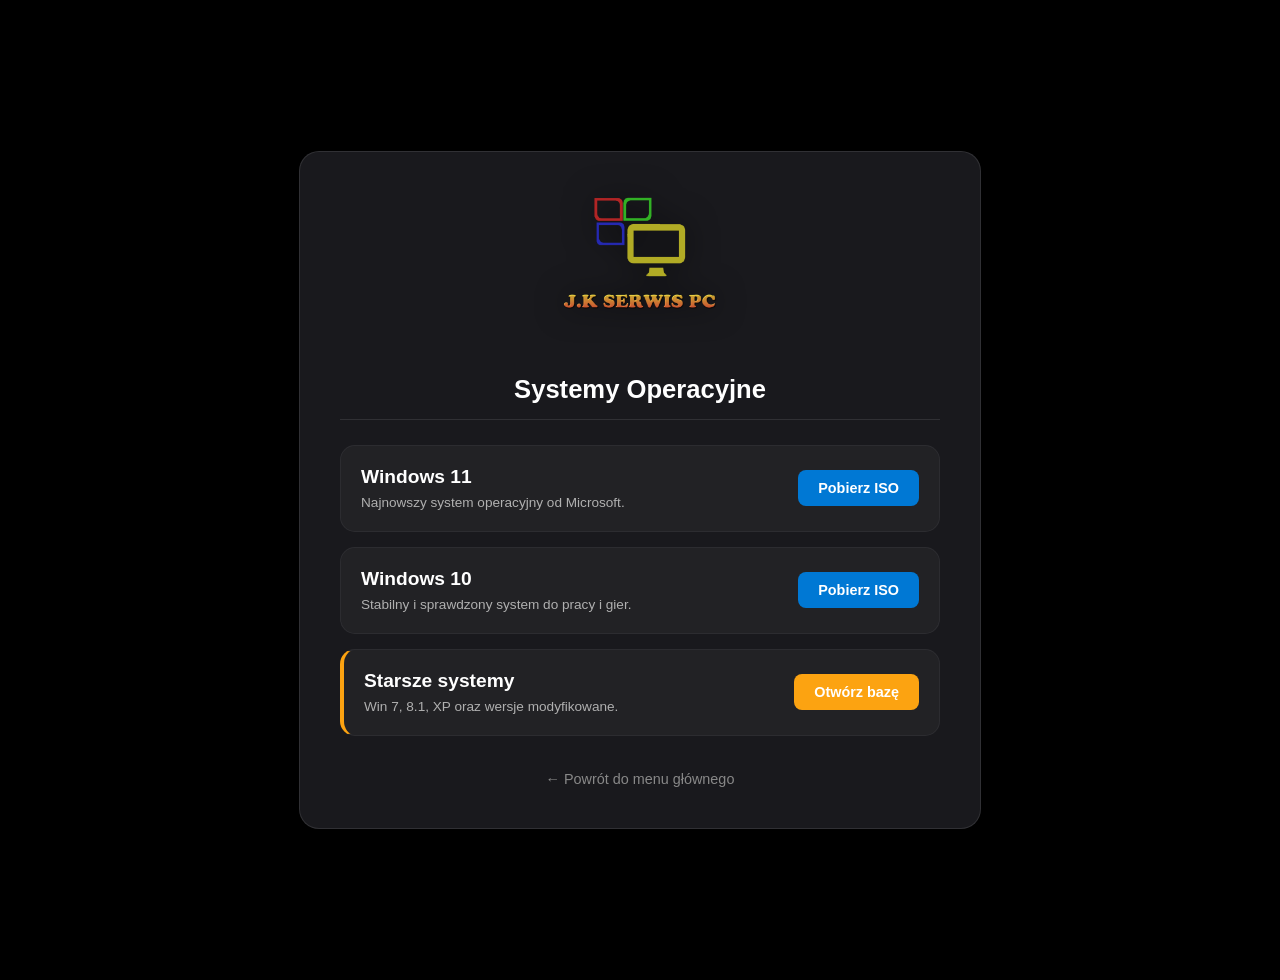
<file: systemy.html>
<!DOCTYPE html>
<html lang="pl">
<head>
    <meta charset="UTF-8">
    <meta name="viewport" content="width=device-width, initial-scale=1.0">
    <title>Systemy Operacyjne | J.K Serwis PC</title>
    <link rel="icon" type="image/x-icon" href="https://github.com/jk-5/jk-5.github.io/raw/refs/heads/main/favicon.ico">
    <style>
        body {
            font-family: 'Segoe UI', Roboto, sans-serif;
            /* Zmiana: Idealna czerń pod ekrany OLED */
            background: #000000;
            color: #e0e0e0;
            display: flex;
            justify-content: center;
            align-items: center;
            min-height: 100vh;
            margin: 0;
            padding: 40px 0;
            overflow: hidden;
        }

        /* Kontener dla animacji fluid.js */
        #fluid-canvas {
            position: fixed;
            top: 0;
            left: 0;
            width: 100%;
            height: 100%;
            z-index: 0;
        }

        .container {
            /* Zmiana: Efekt szklanego kontenera */
            background: rgba(30, 30, 35, 0.85);
            backdrop-filter: blur(15px);
            -webkit-backdrop-filter: blur(15px);
            
            padding: 2.5rem;
            border-radius: 20px;
            box-shadow: 0 15px 35px rgba(0,0,0,0.8);
            max-width: 600px;
            width: 90%;
            border: 1px solid rgba(255, 255, 255, 0.1);
            text-align: center;
            
            position: relative;
            z-index: 1;
            pointer-events: none; /* Pozwala "malować" pod spodem */
        }

        .logo {
            max-width: 280px;
            width: 100%;
            height: auto;
            margin: 0 auto 25px auto;
            display: block;
            filter: drop-shadow(0 0 15px rgba(0,0,0,0.7));
        }

        h1 { 
            color: #ffffff; 
            font-size: 1.6rem; 
            margin-bottom: 25px; 
            border-bottom: 1px solid rgba(255,255,255,0.1);
            padding-bottom: 15px;
        }

        .system-grid {
            display: flex;
            flex-direction: column;
            gap: 15px;
            pointer-events: auto; /* Przywrócenie interakcji dla przycisków */
        }

        .system-item {
            display: flex;
            justify-content: space-between;
            align-items: center;
            background: rgba(255, 255, 255, 0.04);
            padding: 20px;
            border-radius: 15px;
            border: 1px solid rgba(255, 255, 255, 0.05);
            transition: 0.3s;
        }

        .system-item:hover {
            background: rgba(255, 255, 255, 0.08);
            transform: translateY(-2px);
            border-color: rgba(0, 120, 212, 0.5);
        }

        .system-info {
            text-align: left;
        }

        .system-name {
            display: block;
            font-weight: bold;
            color: #ffffff;
            font-size: 1.2rem;
            margin-bottom: 5px;
        }

        .system-desc {
            font-size: 0.85rem;
            color: #b0b0b0;
        }

        .btn-download {
            background: #0078d4;
            color: white;
            text-decoration: none;
            padding: 10px 20px;
            border-radius: 8px;
            font-size: 0.9rem;
            font-weight: 600;
            transition: 0.2s;
            white-space: nowrap;
        }

        .btn-download:hover { 
            background: #0086f0;
            box-shadow: 0 0 15px rgba(0, 120, 212, 0.4);
        }

        /* Specjalny kolor dla starszych systemów */
        .legacy { border-left: 4px solid #fca311; }

        .btn-back {
            display: inline-block;
            margin-top: 35px;
            color: #888;
            text-decoration: none;
            font-size: 0.9rem;
            transition: 0.3s;
            pointer-events: auto;
        }

        .btn-back:hover { color: #0078d4; }
    </style>
</head>
<body>

    <!-- Element płótna dla animacji fluid -->
    <canvas id="fluid-canvas"></canvas>

    <div class="container">
        <img src="logo.png" alt="J.K Serwis PC Logo" class="logo">
        
        <h1>Systemy Operacyjne</h1>
        
        <div class="system-grid">
            <!-- Windows 11 -->
            <div class="system-item">
                <div class="system-info">
                    <span class="system-name">Windows 11</span>
                    <span class="system-desc">Najnowszy system operacyjny od Microsoft.</span>
                </div>
                <a href="https://www.microsoft.com/pl-pl/software-download/windows11" target="_blank" class="btn-download">Pobierz ISO</a>
            </div>

            <!-- Windows 10 -->
            <div class="system-item">
                <div class="system-info">
                    <span class="system-name">Windows 10</span>
                    <span class="system-desc">Stabilny i sprawdzony system do pracy i gier.</span>
                </div>
                <a href="https://www.microsoft.com/pl-pl/software-download/windows10" target="_blank" class="btn-download">Pobierz ISO</a>
            </div>

            <!-- Starsze systemy -->
            <div class="system-item legacy">
                <div class="system-info">
                    <span class="system-name">Starsze systemy</span>
                    <span class="system-desc">Win 7, 8.1, XP oraz wersje modyfikowane.</span>
                </div>
                <a href="https://basewin.pl/" target="_blank" class="btn-download" style="background: #fca311;">Otwórz bazę</a>
            </div>
        </div>

        <a href="index.html" class="btn-back">← Powrót do menu głównego</a>
    </div>

    <!-- Podpięcie skryptu animacji -->
    <script src="fluid.js"></script>

</body>
</html>
</file>
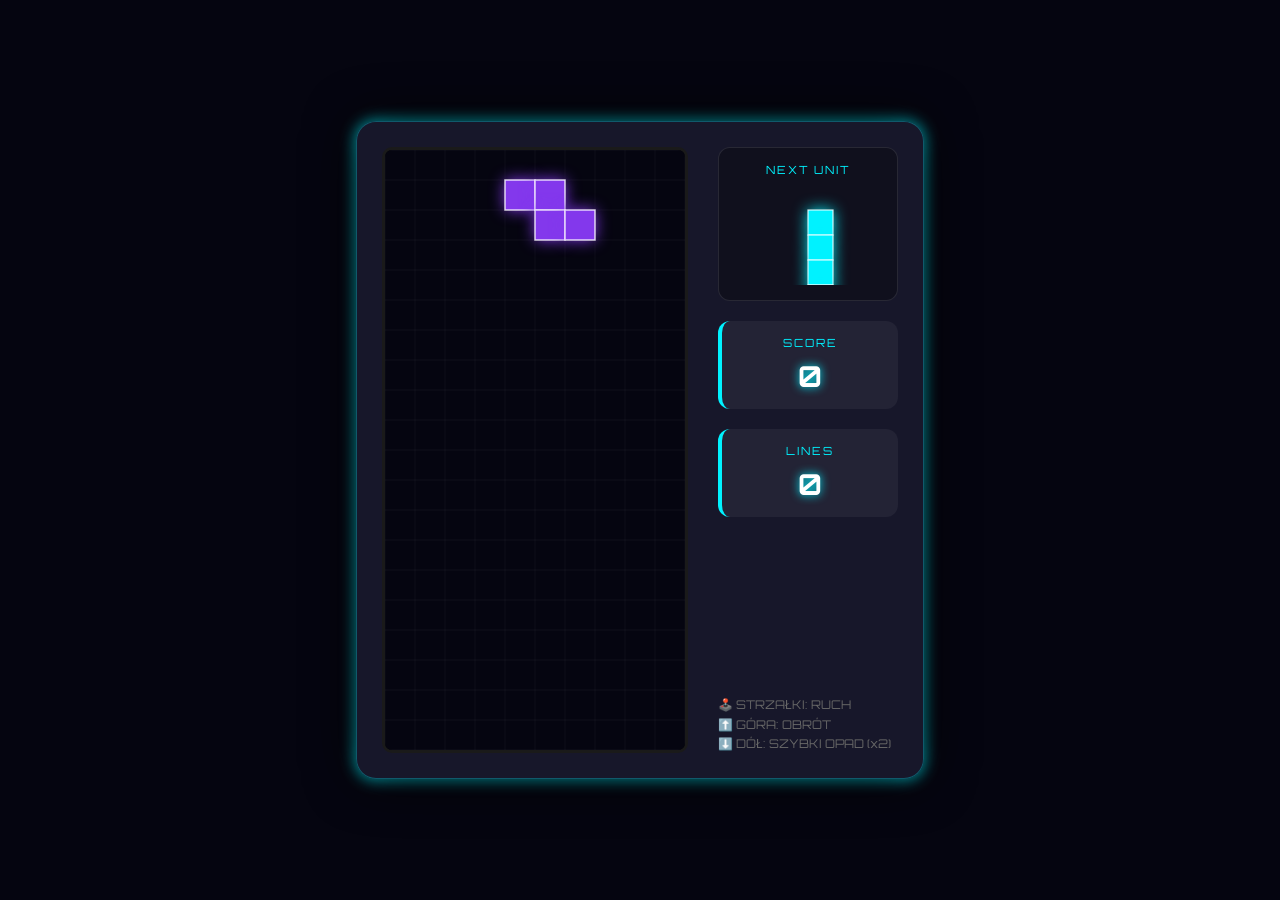
<file: tetris.html>
<!DOCTYPE html>
<html lang="pl">
<head>
    <meta charset="UTF-8">
    <meta name="viewport" content="width=device-width, initial-scale=1.0">
    <title>Tetris</title>
    <style>
        :root { 
            --accent: #00f2ff; 
            --bg: #050510;
        }
        
        body { 
            background: var(--bg); 
            color: #fff; 
            font-family: 'Orbitron', sans-serif; 
            margin: 0; 
            display: flex; 
            align-items: center; 
            justify-content: center; 
            height: 100vh; 
            overflow: hidden; 
        }

        .game-container { 
            display: flex; 
            gap: 30px; 
            padding: 25px; 
            background: rgba(26, 26, 46, 0.9); 
            border-radius: 20px; 
            border: 1px solid rgba(0, 242, 255, 0.3); 
            box-shadow: 0 0 50px rgba(0,0,0,0.9), 0 0 15px var(--accent);
            backdrop-filter: blur(10px);
        }

        .canvas-wrapper {
            border: 3px solid rgba(255, 255, 255, 0.1);
            border-radius: 10px;
            overflow: hidden;
            background: #000;
        }

        canvas { display: block; }

        .side-panel { 
            display: flex; 
            flex-direction: column; 
            gap: 20px; 
            min-width: 180px; 
        }

        .stat-box { 
            background: rgba(255, 255, 255, 0.05); 
            padding: 15px; 
            border-radius: 12px; 
            text-align: center; 
            border-left: 4px solid var(--accent); 
        }

        .next-box {
            background: rgba(0, 0, 0, 0.3);
            padding: 15px;
            border-radius: 12px;
            display: flex;
            flex-direction: column;
            align-items: center;
            border: 1px solid rgba(255, 255, 255, 0.1);
        }

        .stat-label { 
            font-size: 0.7rem; 
            color: var(--accent); 
            text-transform: uppercase; 
            letter-spacing: 2px;
            margin-bottom: 8px; 
        }

        .stat-value { 
            font-size: 1.8rem; 
            font-weight: bold; 
            text-shadow: 0 0 10px var(--accent);
        }

        #game-over { 
            position: absolute; 
            display: none; 
            flex-direction: column; 
            align-items: center; 
            background: rgba(0,0,0,0.95); 
            padding: 50px; 
            border: 3px solid var(--accent); 
            z-index: 100; 
            border-radius: 20px;
            box-shadow: 0 0 100px var(--accent);
        }

        button { 
            background: var(--accent); 
            border: none; 
            padding: 15px 35px; 
            cursor: pointer; 
            font-family: 'Orbitron'; 
            font-weight: bold; 
            margin-top: 25px;
            transition: transform 0.2s;
        }
        button:hover { transform: scale(1.1); }

        .controls {
            font-size: 0.75rem;
            color: #666;
            margin-top: auto;
            line-height: 1.6;
        }
    </style>
    <link href="https://fonts.googleapis.com/css2?family=Orbitron:wght@400;700&display=swap" rel="stylesheet">
</head>
<body>

<div id="game-over">
    <h1 style="color: var(--accent); margin-bottom: 0;">CONNECTION LOST</h1>
    <p>Game Over</p>
    <div id="final-score" class="stat-value">0</div>
    <button onclick="resetGame()">REBOOT SYSTEM</button>
</div>

<div class="game-container">
    <div class="canvas-wrapper">
        <canvas id="tetris" width="300" height="600"></canvas>
    </div>

    <div class="side-panel">
        <div class="next-box">
            <div class="stat-label">Next Unit</div>
            <canvas id="next" width="100" height="100"></canvas>
        </div>
        
        <div class="stat-box">
            <div class="stat-label">Score</div>
            <div id="score" class="stat-value">0</div>
        </div>

        <div class="stat-box">
            <div class="stat-label">Lines</div>
            <div id="lines" class="stat-value">0</div>
        </div>

        <div class="controls">
            🕹️ STRZAŁKI: RUCH<br>
            ⬆️ GÓRA: OBRÓT<br>
            ⬇️ DÓŁ: SZYBKI OPAD (x2)
        </div>
    </div>
</div>

<script>
    const canvas = document.getElementById('tetris');
    const context = canvas.getContext('2d');
    const nextCanvas = document.getElementById('next');
    const nextContext = nextCanvas.getContext('2d');

    // Skala 30px dla siatki 10x20 klocków
    context.scale(30, 30);
    nextContext.scale(25, 25);

    // --- AUDIO SYSTEM ---
    const audioCtx = new (window.AudioContext || window.webkitAudioContext)();
    function playTone(freq, type, dur, vol = 0.1) {
        if (audioCtx.state === 'suspended') audioCtx.resume();
        const osc = audioCtx.createOscillator();
        const gain = audioCtx.createGain();
        osc.type = type;
        osc.frequency.setValueAtTime(freq, audioCtx.currentTime);
        gain.gain.setValueAtTime(vol, audioCtx.currentTime);
        gain.gain.exponentialRampToValueAtTime(0.0001, audioCtx.currentTime + dur);
        osc.connect(gain); gain.connect(audioCtx.destination);
        osc.start(); osc.stop(audioCtx.currentTime + dur);
    }

    const colors = [
        null,
        '#00F2FF', // I
        '#FFBE0B', // O
        '#FF006E', // T
        '#3A86FF', // S
        '#8338EC', // Z
        '#FB5607', // J
        '#FF0000', // L
    ];

    function createPiece(type) {
        const p = {
            'I': [[0,1,0,0],[0,1,0,0],[0,1,0,0],[0,1,0,0]],
            'O': [[2,2],[2,2]],
            'T': [[0,3,0],[3,3,3],[0,0,0]],
            'S': [[0,4,4],[4,4,0],[0,0,0]],
            'Z': [[5,5,0],[0,5,5],[0,0,0]],
            'J': [[0,6,0],[0,6,0],[6,6,0]],
            'L': [[0,7,0],[0,7,0],[0,7,7]]
        };
        return p[type];
    }

    function drawMatrix(matrix, offset, ctx) {
        matrix.forEach((row, y) => {
            row.forEach((val, x) => {
                if (val !== 0) {
                    ctx.shadowBlur = 15;
                    ctx.shadowColor = colors[val];
                    ctx.fillStyle = colors[val];
                    ctx.fillRect(x + offset.x, y + offset.y, 1, 1);
                    
                    ctx.shadowBlur = 0;
                    ctx.strokeStyle = 'rgba(255,255,255,0.8)';
                    ctx.lineWidth = 0.05;
                    ctx.strokeRect(x + offset.x, y + offset.y, 1, 1);
                }
            });
        });
    }

    function draw() {
        // Tło
        context.fillStyle = '#050510';
        context.fillRect(0, 0, canvas.width, canvas.height);
        
        // --- DELIKATNA SIATKA POMOCNICZA ---
        context.strokeStyle = 'rgba(255, 255, 255, 0.08)';
        context.lineWidth = 0.02;

        // Pionowe
        for (let x = 0; x <= 10; x++) {
            context.beginPath();
            context.moveTo(x, 0);
            context.lineTo(x, 20);
            context.stroke();
        }
        // Poziome
        for (let y = 0; y <= 20; y++) {
            context.beginPath();
            context.moveTo(0, y);
            context.lineTo(10, y);
            context.stroke();
        }

        drawMatrix(arena, {x: 0, y: 0}, context);
        drawMatrix(player.matrix, player.pos, context);
    }

    function drawNext() {
        nextContext.clearRect(0, 0, nextCanvas.width, nextCanvas.height);
        // Wyśrodkowanie podglądu klocka
        drawMatrix(player.next, {x: 1, y: 1}, nextContext);
    }

    function rotate(matrix) {
        for (let y = 0; y < matrix.length; ++y) {
            for (let x = 0; x < y; ++x) {
                [matrix[x][y], matrix[y][x]] = [matrix[y][x], matrix[x][y]];
            }
        }
        matrix.forEach(row => row.reverse());
    }

    function collide(arena, player) {
        const [m, o] = [player.matrix, player.pos];
        for (let y = 0; y < m.length; ++y) {
            for (let x = 0; x < m[y].length; ++x) {
                if (m[y][x] !== 0 && (arena[y + o.y] && arena[y + o.y][x + o.x]) !== 0) return true;
            }
        }
        return false;
    }

    function merge(arena, player) {
        player.matrix.forEach((row, y) => {
            row.forEach((val, x) => {
                if (val !== 0) arena[y + player.pos.y][x + player.pos.x] = val;
            });
        });
    }

    function arenaSweep() {
        let rowCount = 1;
        let cleared = 0;
        outer: for (let y = arena.length - 1; y > 0; --y) {
            for (let x = 0; x < arena[y].length; ++x) {
                if (arena[y][x] === 0) continue outer;
            }
            const row = arena.splice(y, 1)[0].fill(0);
            arena.unshift(row);
            ++y;
            cleared++;
            player.score += rowCount * 100;
            rowCount *= 2;
        }
        if (cleared > 0) {
            player.lines += cleared;
            playTone(500 + (cleared * 100), 'square', 0.3);
            updateScore();
        }
    }

    function playerDrop() {
        player.pos.y++;
        if (collide(arena, player)) {
            player.pos.y--;
            merge(arena, player);
            playTone(150, 'sine', 0.1);
            playerReset();
            arenaSweep();
        }
        dropCounter = 0;
    }

    function playerMove(dir) {
        player.pos.x += dir;
        if (collide(arena, player)) {
            player.pos.x -= dir;
        } else {
            playTone(200, 'sine', 0.05, 0.05);
        }
    }

    function playerRotate() {
        const pos = player.pos.x;
        let offset = 1;
        rotate(player.matrix);
        while (collide(arena, player)) {
            player.pos.x += offset;
            offset = -(offset + (offset > 0 ? 1 : -1));
            if (offset > player.matrix[0].length) {
                // Cofnij obrót jeśli brak miejsca
                rotate(player.matrix); rotate(player.matrix); rotate(player.matrix); 
                player.pos.x = pos;
                return;
            }
        }
        playTone(300, 'triangle', 0.1);
    }

    function playerReset() {
        const pieces = 'ILJOTSZ';
        player.matrix = player.next || createPiece(pieces[pieces.length * Math.random() | 0]);
        player.next = createPiece(pieces[pieces.length * Math.random() | 0]);
        player.pos.y = 0;
        player.pos.x = (arena[0].length / 2 | 0) - (player.matrix[0].length / 2 | 0);
        
        if (collide(arena, player)) {
            pause = true;
            playTone(100, 'sawtooth', 0.5);
            document.getElementById('game-over').style.display = 'flex';
            document.getElementById('final-score').innerText = player.score;
        }
        drawNext();
    }

    // --- INPUT HANDLING ---
    const keys = {};
    window.addEventListener('keydown', e => {
        if([37,38,39,40].includes(e.keyCode)) e.preventDefault();
        if(keys[e.keyCode]) return;
        keys[e.keyCode] = true;
        if (e.keyCode === 38) playerRotate();
    });
    window.addEventListener('keyup', e => delete keys[e.keyCode]);

    let inputCounter = 0;
    let downInputCounter = 0;
    let dropCounter = 0;
    let dropInterval = 1000;
    let lastTime = 0;
    let pause = false;

    function handleInput(deltaTime) {
        // Ruch boczny co 100ms
        inputCounter += deltaTime;
        if(inputCounter > 100) {
            if(keys[37]) playerMove(-1);
            if(keys[39]) playerMove(1);
            inputCounter = 0;
        }

        // Soft drop co 50ms
        if(keys[40]) {
            downInputCounter += deltaTime;
            if(downInputCounter > 50) { 
                playerDrop();
                downInputCounter = 0;
            }
        } else {
            downInputCounter = 0;
        }
    }

    function update(time = 0) {
        if(pause) return;
        const deltaTime = time - lastTime;
        lastTime = time;

        handleInput(deltaTime);

        dropCounter += deltaTime;
        if (dropCounter > dropInterval) playerDrop();

        draw();
        requestAnimationFrame(update);
    }

    function updateScore() {
        document.getElementById('score').innerText = player.score;
        document.getElementById('lines').innerText = player.lines;
        dropInterval = Math.max(100, 1000 - (player.lines * 50));
    }

    function resetGame() {
        arena.forEach(row => row.fill(0));
        player.score = 0; player.lines = 0;
        pause = false;
        document.getElementById('game-over').style.display = 'none';
        updateScore();
        playerReset();
        update();
    }

    const arena = Array.from({length: 20}, () => Array(10).fill(0));
    const player = { pos: {x: 0, y: 0}, matrix: null, next: null, score: 0, lines: 0 };

    playerReset();
    update();
</script>
</body>
</html>
</file>
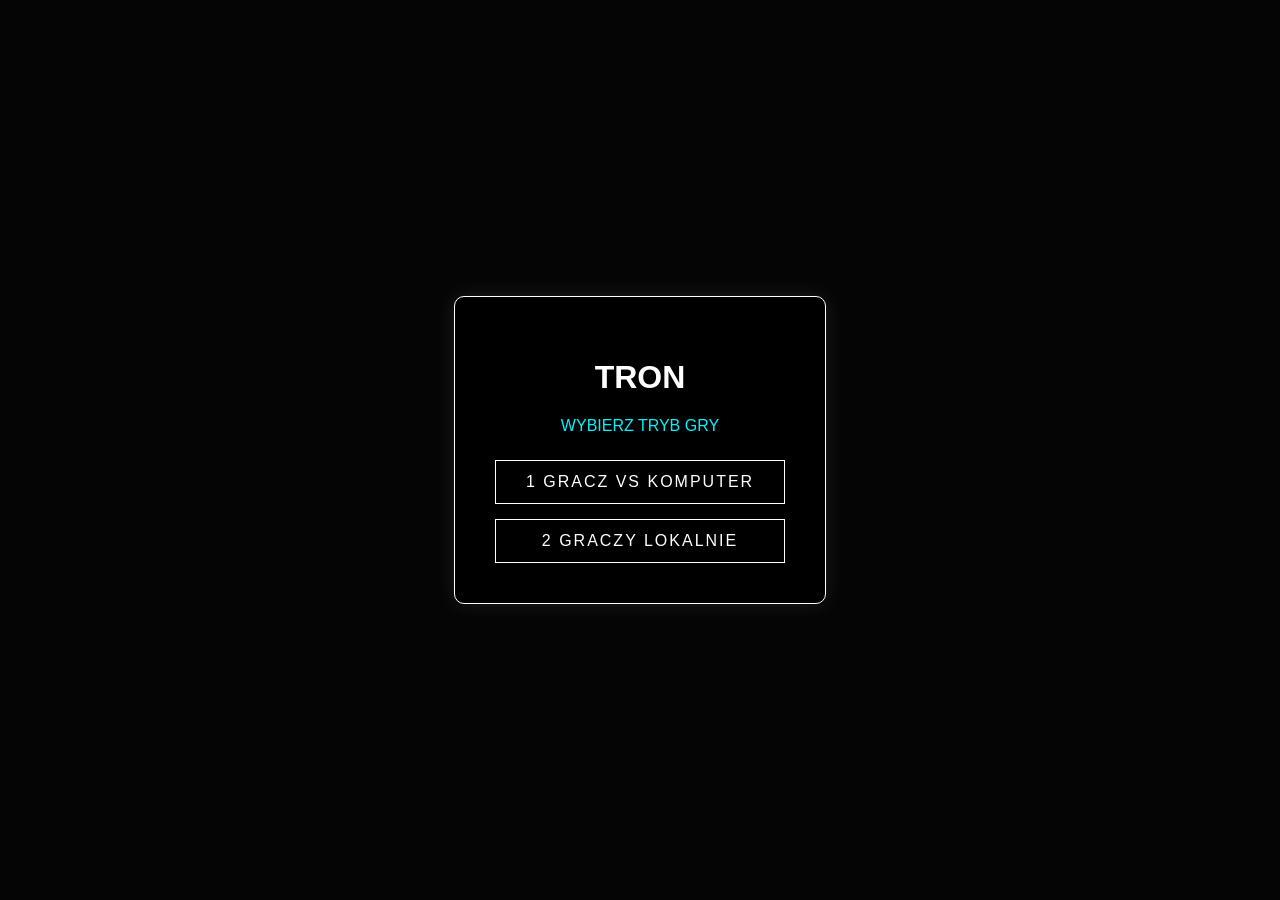
<file: tron.html>
<!DOCTYPE html>
<html lang="pl">
<head>
    <meta charset="UTF-8">
    <meta name="viewport" content="width=device-width, initial-scale=1.0">
    <title>TRON</title>
    <style>
        body {
            margin: 0;
            padding: 0;
            background: #050505;
            color: #00f2ff;
            font-family: 'Segoe UI', sans-serif;
            overflow: hidden;
            display: flex;
            flex-direction: column;
            align-items: center;
            justify-content: center;
            height: 100vh;
        }

        canvas {
            background: #000;
            display: none;
            cursor: none;
        }

        #ui {
            text-align: center;
            z-index: 20;
            background: rgba(0, 0, 0, 0.95);
            padding: 40px;
            border: 1px solid #ffffff;
            border-radius: 10px;
            box-shadow: 0 0 20px rgba(255, 255, 255, 0.1);
        }

        /* Górna belka - BIAŁA, bez wypełnienia */
        #top-bar {
            position: absolute;
            top: 0;
            left: 0;
            width: calc(100% - 8px);
            height: 50px;
            border: 2px solid #ffffff; /* Cieńsza biała linia */
            background: transparent;
            display: none;
            justify-content: space-around;
            align-items: center;
            color: #ffffff;
            font-weight: bold;
            font-size: 18px;
            z-index: 10;
            box-sizing: border-box;
            margin: 4px;
        }

        /* Białe ramki boczne i dolna */
        .game-border {
            position: absolute;
            border: 2px solid #ffffff;
            background: transparent;
            z-index: 9;
            display: none;
            box-sizing: border-box;
        }
        #border-left { top: 50px; left: 4px; width: 4px; height: calc(100% - 54px); border-width: 0 0 0 2px; }
        #border-right { top: 50px; right: 4px; width: 4px; height: calc(100% - 54px); border-width: 0 2px 0 0; }
        #border-bottom { bottom: 4px; left: 4px; width: calc(100% - 8px); height: 4px; border-width: 0 0 2px 0; }

        .heart-container { display: flex; gap: 5px; font-size: 20px; align-items: center; }
        .p1-label { color: #00ff41; margin-right: 10px; }
        .p2-label { color: #008cff; margin-right: 10px; }

        #notification {
            position: absolute;
            top: 55%;
            left: 50%;
            transform: translate(-50%, -50%);
            font-size: 2.5rem;
            font-weight: bold;
            text-align: center;
            pointer-events: none;
            z-index: 15;
            display: none;
            text-shadow: 0 0 15px currentColor;
        }

        .menu-buttons { display: flex; flex-direction: column; gap: 15px; margin-top: 25px; }
        button {
            padding: 12px 30px;
            font-size: 16px;
            background: transparent;
            color: #ffffff;
            border: 1px solid #ffffff;
            cursor: pointer;
            text-transform: uppercase;
            letter-spacing: 2px;
            transition: 0.2s;
        }
        button:hover { background: rgba(255, 255, 255, 0.1); box-shadow: 0 0 15px #ffffff; }
        h1 { color: #ffffff; }
    </style>
</head>
<body>

    <div id="ui">
        <h1 id="msg">TRON</h1>
        <p>WYBIERZ TRYB GRY</p>
        <div class="menu-buttons">
            <button onclick="initGame(true)">1 Gracz vs Komputer</button>
            <button onclick="initGame(false)">2 Graczy Lokalnie</button>
        </div>
    </div>

    <div id="top-bar">
        <div class="heart-container">
            <span class="p1-label">P1</span>
            <span id="p1-hearts"></span>
        </div>
        <div class="heart-container">
            <span id="p2-hearts"></span>
            <span id="p2-name" class="p2-label">CPU</span>
        </div>
    </div>

    <div id="border-left" class="game-border"></div>
    <div id="border-right" class="game-border"></div>
    <div id="border-bottom" class="game-border"></div>

    <div id="notification"></div>
    <canvas id="game"></canvas>

<script>
    const canvas = document.getElementById('game');
    const ctx = canvas.getContext('2d');
    const ui = document.getElementById('ui');
    const topBar = document.getElementById('top-bar');
    const borders = document.querySelectorAll('.game-border');
    const notification = document.getElementById('notification');

    const GRID_SIZE = 4; 
    const BAR_HEIGHT = 50;
    const BORDER_GAP = 8;
    
    let gameLoop;
    let p1, p2;
    let grid;
    let canvasW, canvasH;
    let isPaused = false;
    let vsCPU = true;
    const FRAME_RATE = 1000 / 45; 

    const audioCtx = new (window.AudioContext || window.webkitAudioContext)();
    function playSfx(type) {
        if (audioCtx.state === 'suspended') audioCtx.resume();
        const osc = audioCtx.createOscillator();
        const gain = audioCtx.createGain();
        if (type === 'crash') {
            osc.type = 'square';
            osc.frequency.setValueAtTime(100, audioCtx.currentTime);
            osc.frequency.exponentialRampToValueAtTime(0.01, audioCtx.currentTime + 0.2);
            gain.gain.setValueAtTime(0.1, audioCtx.currentTime);
            gain.gain.linearRampToValueAtTime(0, audioCtx.currentTime + 0.2);
            osc.start(); osc.stop(audioCtx.currentTime + 0.2);
        }
        osc.connect(gain); gain.connect(audioCtx.destination);
    }

    class Bike {
        constructor(color, direction, name) {
            this.color = color;
            this.name = name;
            this.lives = 3;
            this.reset(0, 0, direction);
        }
        reset(x, y, dir) {
            this.x = x; this.y = y;
            this.dir = dir; this.nextDir = dir;
        }
        update() {
            this.dir = this.nextDir;
            if (this.dir === 0) this.x += GRID_SIZE;
            else if (this.dir === 1) this.y += GRID_SIZE;
            else if (this.dir === 2) this.x -= GRID_SIZE;
            else if (this.dir === 3) this.y -= GRID_SIZE;
        }
    }

    function updateHearts() {
        const full = "❤️";
        const empty = "🖤";
        document.getElementById('p1-hearts').innerText = full.repeat(p1.lives) + empty.repeat(3 - p1.lives);
        document.getElementById('p2-hearts').innerText = empty.repeat(3 - p2.lives) + full.repeat(p2.lives);
    }

    function initGame(cpuMode) {
        if (audioCtx.state === 'suspended') audioCtx.resume();
        vsCPU = cpuMode;
        canvasW = window.innerWidth;
        canvasH = window.innerHeight;
        canvas.width = canvasW;
        canvas.height = canvasH;

        ui.style.display = 'none';
        canvas.style.display = 'block';
        topBar.style.display = 'flex';
        borders.forEach(b => b.style.display = 'block');
        
        p1 = new Bike('#00ff41', 0, "GRACZ 1");
        p2 = new Bike('#008cff', 2, vsCPU ? "KOMPUTER" : "GRACZ 2");
        document.getElementById('p2-name').innerText = vsCPU ? "CPU" : "P2";

        resetBoard();
        if (gameLoop) clearInterval(gameLoop);
        gameLoop = setInterval(draw, FRAME_RATE);
    }

    function resetBoard() {
        ctx.fillStyle = '#000';
        ctx.fillRect(0, 0, canvasW, canvasH);
        grid = new Uint8Array(canvasW * canvasH);
        
        const startX1 = Math.floor((canvasW * 0.08) / GRID_SIZE) * GRID_SIZE;
        const startX2 = Math.floor((canvasW * 0.92) / GRID_SIZE) * GRID_SIZE;
        const startY = Math.floor((canvasH / 2) / GRID_SIZE) * GRID_SIZE;

        p1.reset(startX1, startY, 0);
        p2.reset(startX2, startY, 2);
        updateHearts();
        isPaused = false;
    }

    function isSafe(nx, ny) {
        if (nx < BORDER_GAP || nx >= canvasW - BORDER_GAP) return false;
        if (ny < BAR_HEIGHT || ny >= canvasH - BORDER_GAP) return false;
        return !grid[ny * canvasW + nx];
    }

    function handleAI() {
        const getC = (dist) => {
            if (p2.dir === 0) return {nx: p2.x + GRID_SIZE*dist, ny: p2.y};
            if (p2.dir === 1) return {nx: p2.x, ny: p2.y + GRID_SIZE*dist};
            if (p2.dir === 2) return {nx: p2.x - GRID_SIZE*dist, ny: p2.y};
            return {nx: p2.x, ny: p2.y - GRID_SIZE*dist};
        };

        if (!isSafe(getC(1).nx, getC(1).ny) || !isSafe(getC(2).nx, getC(2).ny)) {
            const alts = [0,1,2,3].filter(d => Math.abs(d - p2.dir) !== 2);
            let best = p2.dir, maxS = -1;
            alts.forEach(d => {
                let s = 0;
                for(let i=1; i<20; i++) {
                    let nx = p2.x + (d===0?i:d===2?-i:0)*GRID_SIZE;
                    let ny = p2.y + (d===1?i:d===3?-i:0)*GRID_SIZE;
                    if(isSafe(nx, ny)) s++; else break;
                }
                if(s > maxS) { maxS = s; best = d; }
            });
            p2.nextDir = best;
        }
    }

    function draw() {
        if (isPaused) return;
        if (vsCPU) handleAI();

        p1.update(); p2.update();

        const c1 = !isSafe(p1.x, p1.y);
        const c2 = !isSafe(p2.x, p2.y);
        const head = (Math.abs(p1.x-p2.x)<GRID_SIZE && Math.abs(p1.y-p2.y)<GRID_SIZE);

        if (c1 || c2 || head) {
            isPaused = true; playSfx('crash');
            let txt = "";
            if (c1 && c2 || head) { p1.lives--; p2.lives--; txt = "REMIS!"; }
            else if (c1) { p1.lives--; txt = "P1 TRACI ŻYCIE"; }
            else { p2.lives--; txt = `${p2.name} TRACI ŻYCIE`; }

            notification.innerText = txt;
            notification.style.color = c1 ? p1.color : p2.color;
            notification.style.display = 'block';
            updateHearts();

            setTimeout(() => {
                if (p1.lives <= 0 || p2.lives <= 0) {
                    document.getElementById('msg').innerText = p1.lives <= 0 ? (p2.lives<=0?"REMIS":"P2 WYGRYWA") : "P1 WYGRYWA";
                    ui.style.display = 'block'; canvas.style.display = 'none';
                    topBar.style.display = 'none'; borders.forEach(b => b.style.display = 'none');
                } else {
                    notification.style.display = 'none'; resetBoard();
                }
            }, 1500);
        } else {
            grid[p1.y * canvasW + p1.x] = 1;
            grid[p2.y * canvasW + p2.x] = 1;
            ctx.fillStyle = p1.color; ctx.fillRect(p1.x, p1.y, GRID_SIZE, GRID_SIZE);
            ctx.fillStyle = p2.color; ctx.fillRect(p2.x, p2.y, GRID_SIZE, GRID_SIZE);
        }
    }

    window.addEventListener('keydown', e => {
        const k = e.key.toLowerCase();
        if (k === 'w' && p1.dir !== 1) p1.nextDir = 3;
        if (k === 's' && p1.dir !== 3) p1.nextDir = 1;
        if (k === 'a' && p1.dir !== 0) p1.nextDir = 2;
        if (k === 'd' && p1.dir !== 2) p1.nextDir = 0;
        if (!vsCPU) {
            if (e.key === 'ArrowUp' && p2.dir !== 1) p2.nextDir = 3;
            if (e.key === 'ArrowDown' && p2.dir !== 3) p2.nextDir = 1;
            if (e.key === 'ArrowLeft' && p2.dir !== 0) p2.nextDir = 2;
            if (e.key === 'ArrowRight' && p2.dir !== 2) p2.nextDir = 0;
        }
    });
</script>
</body>
</html>
</file>
